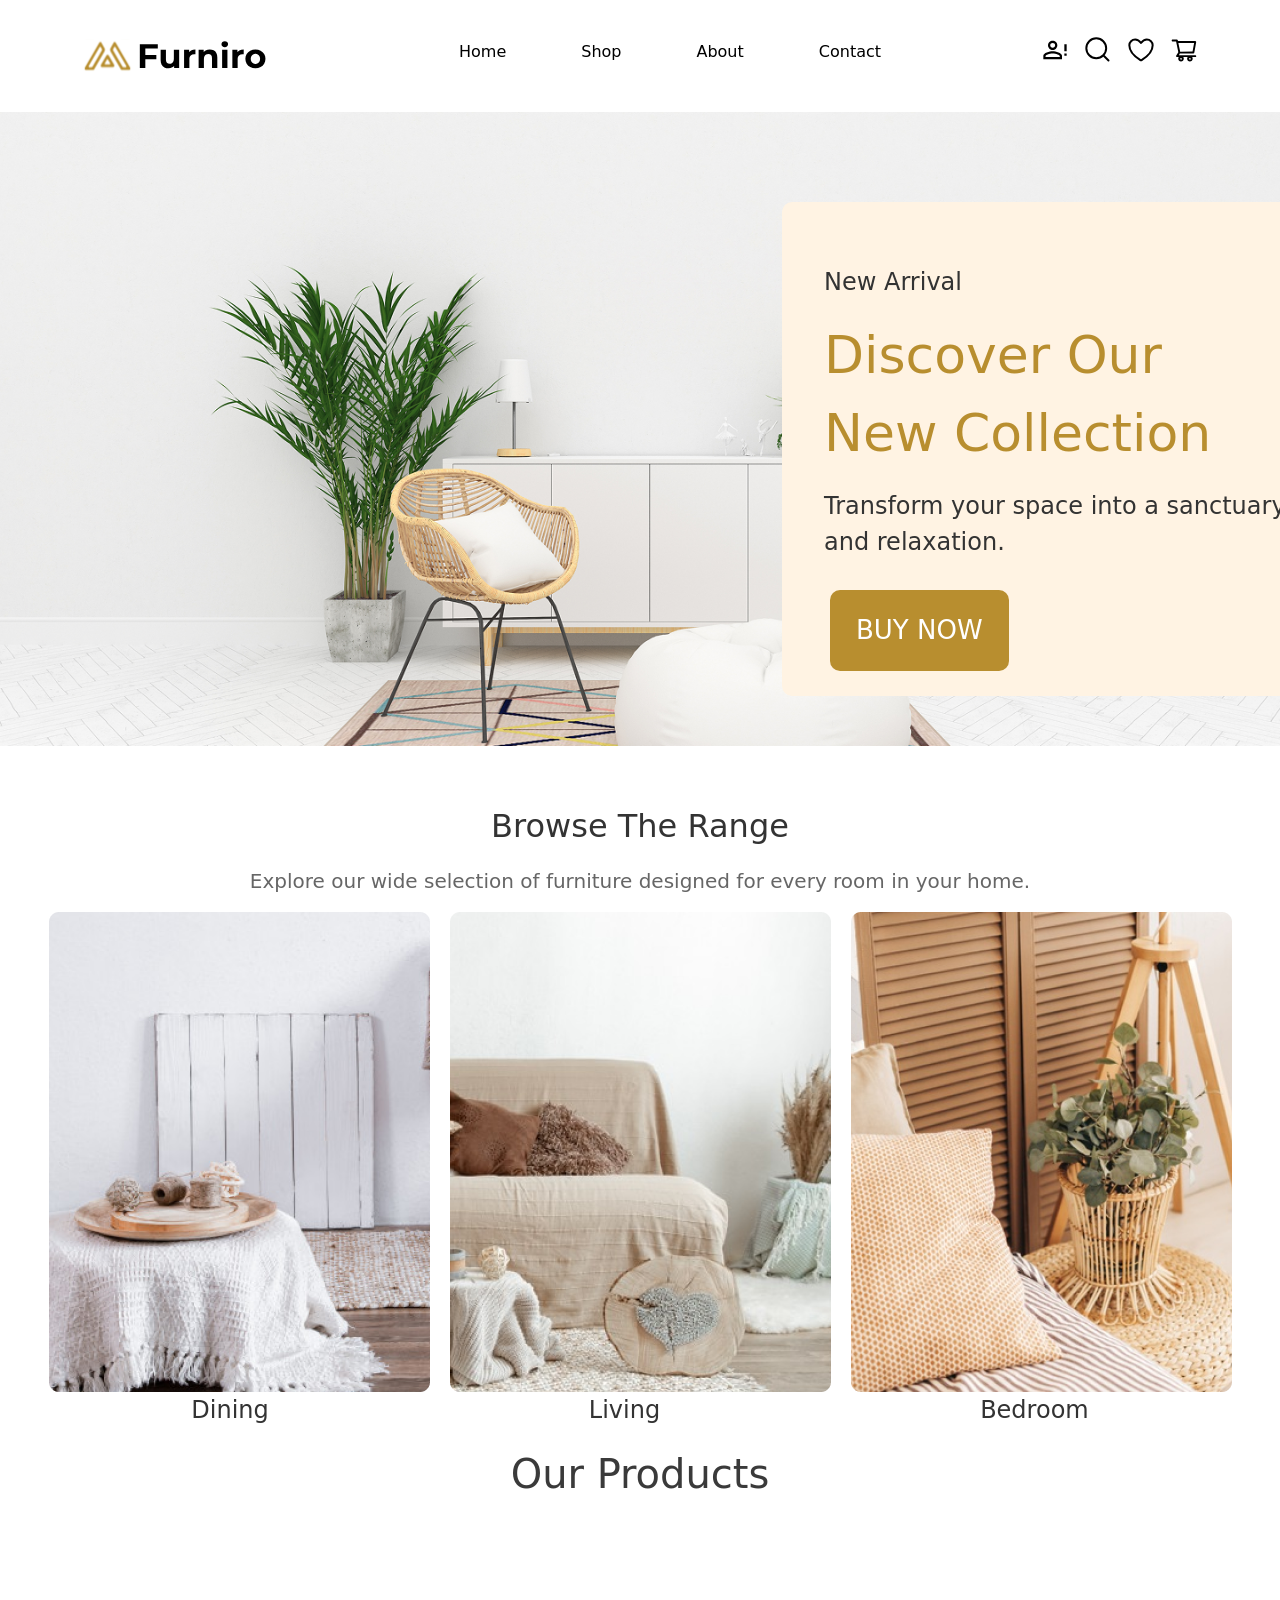
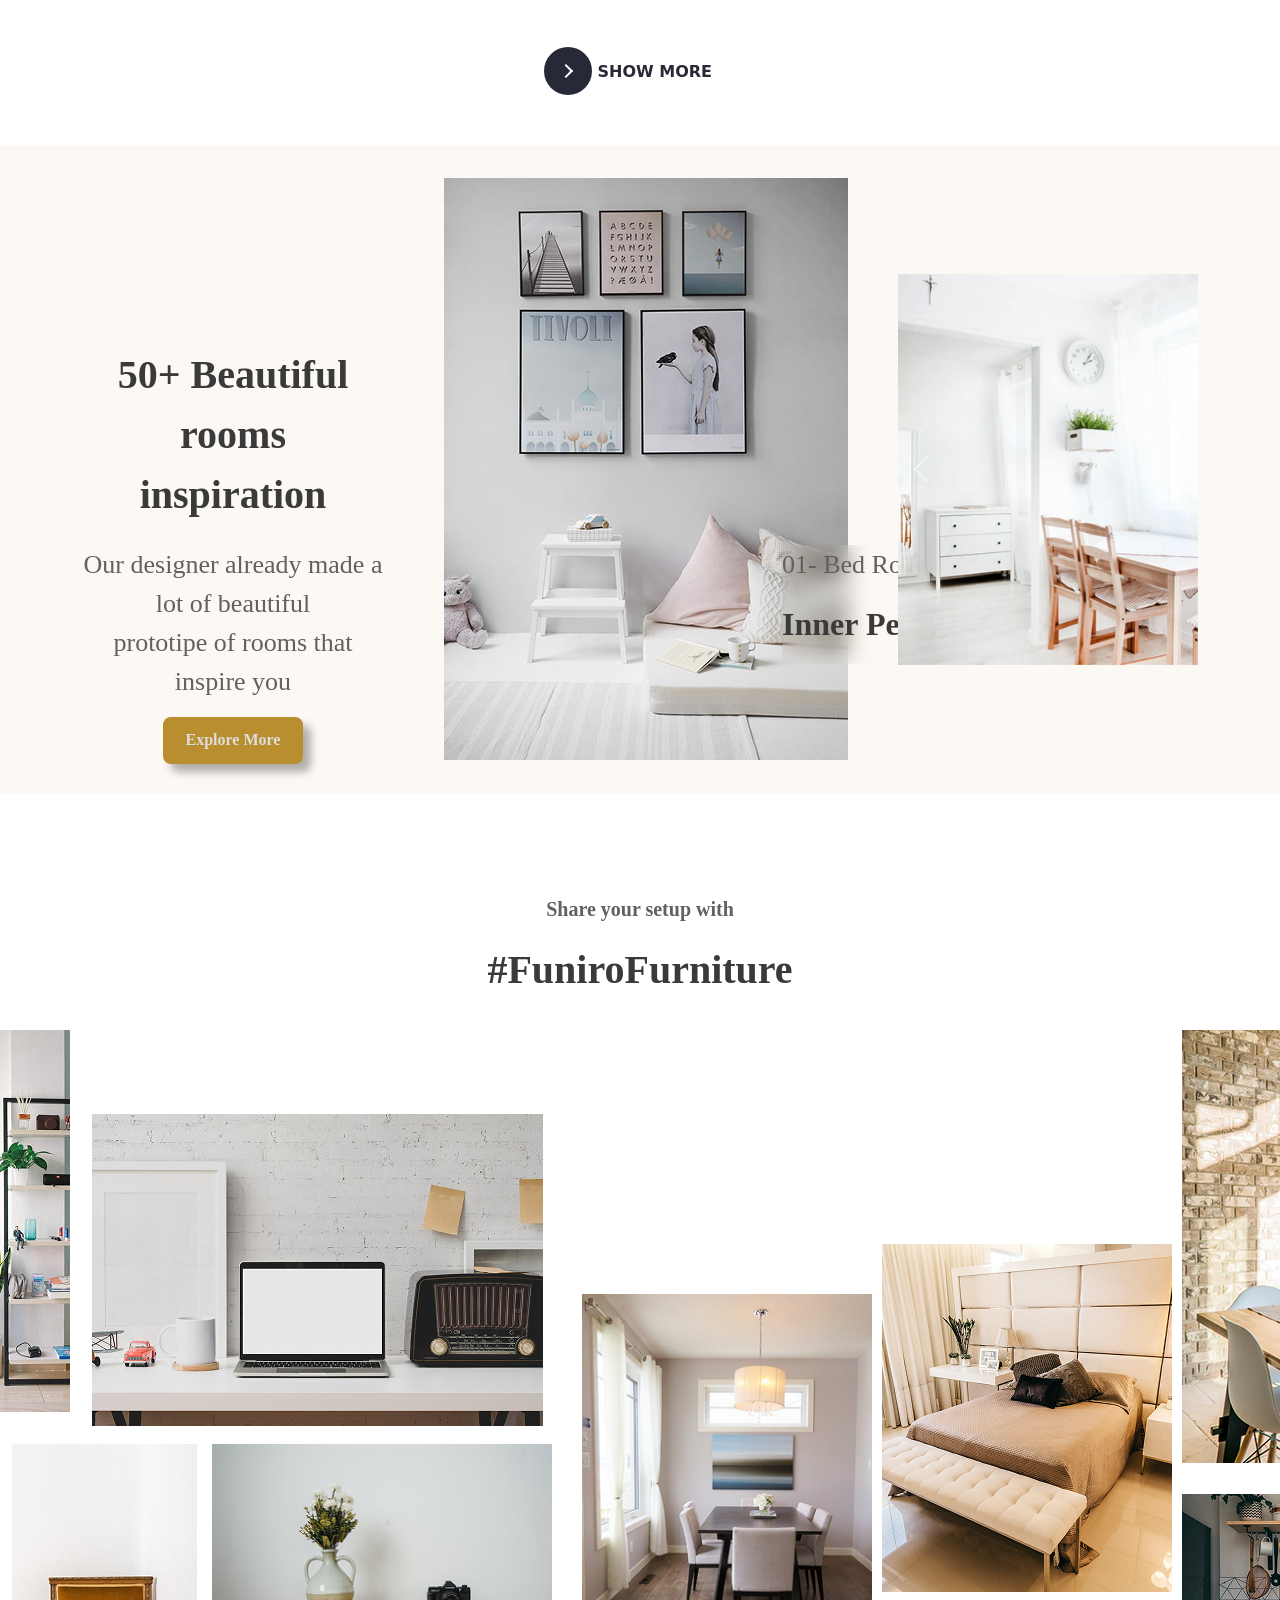
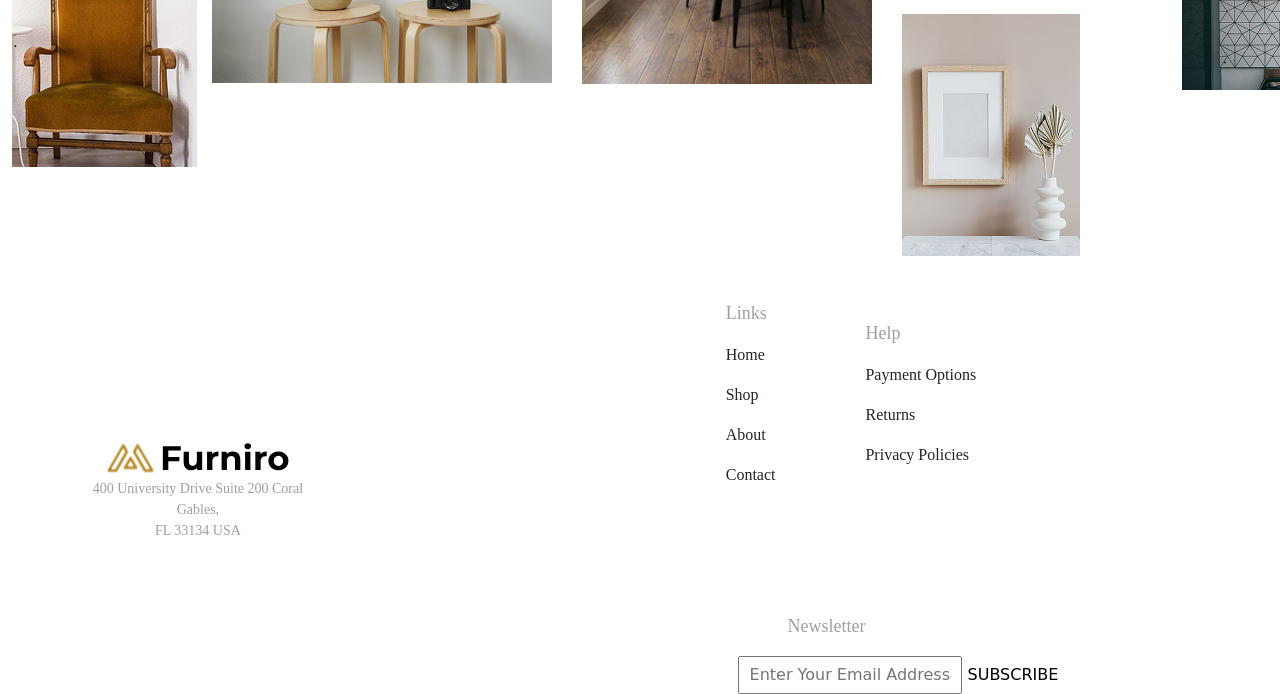
<file: index.html>
<!doctype html>
<html lang="en">
  <head>
    <meta charset="UTF-8" />
    <meta name="viewport" content="width=device-width, initial-scale=1.0" />
    <title>Home</title>
    <link rel="stylesheet" href="./styles/style.css" />
    <link href="https://unpkg.com/aos@2.3.1/dist/aos.css" rel="stylesheet" />
    <link
      href="https://cdn.jsdelivr.net/npm/bootstrap@5.3.8/dist/css/bootstrap.min.css"
      rel="stylesheet"
      integrity="sha384-sRIl4kxILFvY47J16cr9ZwB07vP4J8+LH7qKQnuqkuIAvNWLzeN8tE5YBujZqJLB"
      crossorigin="anonymous"
    />
  </head>
  <body>
    <header class="header">
      <nav class="nav">
        <div class="container">
          <div class="nav__wrapper">
            <div class="nav__logo">
              <a href="/"
                ><img
                  class="nav__icons"
                  src="./assets/icons/Frame 168.svg"
                  alt="svg"
              /></a>
              <button class="nav__menu" id="menuBtn">
                <img
                  class="nav__burger"
                  src="./assets/icons/Burger.svg"
                  alt="svg"
                />
              </button>
              <button class="nav__menu" id="menuBtnClose">
                <img width="25px" height="25px"
                  class="nav__close"
                  src="./assets/icons/close (1).png"
                  alt="svg"
                />
              </button>
            </div>
            <ul class="nav__lists" id="menuli">
              <li class="nav__list">
                <a href="./index.html"><span>Home</span></a>
              </li>
              <li class="nav__list">
                <a href="./shop.html"><span>Shop</span></a>
              </li>
              <li class="nav__list">
                <a href="./about.html"><span>About</span></a>
              </li>
              <li class="nav__list">
                <a href="./contact.html"><span>Contact</span></a>
              </li>
            </ul>
            <div class="nav__imgs">
              <img
                src="./assets/icons/mdi_account-alert-outline.svg"
                alt="svg"
                class="nav__img"
              />
              <a href="./about.html"><img src="./assets/icons/akar-icons_search.svg" alt="svg" /></a>
              <img src="./assets/icons/akar-icons_heart.svg" alt="svg" />
              <a href="./shop.html"><img
                src="./assets/icons/ant-design_shopping-cart-outlined.svg"
                alt="svg"
              /></a>
            </div>
          </div>
        </div>
      </nav>
    </header>
    <main>
      <div class="hero__img">
        <section class="hero">
          <div class="container">
            <div class="hero__wrapper">
              <div class="hero__card">
                <p class="hero__title">New Arrival</p>
                <p class="hero__neck">
                  Discover Our <br />
                  New Collection
                </p>
                <p class="hero__info">
                  Transform your space into a sanctuary of style and relaxation.
                </p>
                <a href="./shop.html"><button>
                  <span>BUY Now</span>
                </button></a>
              </div>
            </div>
          </div>
        </section>
      </div>
      <section class="headline">
        <div class="container">
          <div class="headline__wrapper">
            <p class="headline__title">Browse The Range</p>
            <p class="headline__neck">
              Explore our wide selection of furniture designed for every room in
              your home.
            </p>
            <div class="headline__imgs">
              <div>
                <img src="./assets/imgs/Mask Group (2).png" alt="png" />
              </div>
              <div>
                <img src="./assets/imgs/Image-living room.png" alt="png" />
              </div>
              <div>
                <img src="./assets/imgs/Mask Group (3).png" alt="png" />
              </div>
            </div>
            <div class="headline__imgs-info">
              <p>Dining</p>
              <p>Living</p>
              <p>Bedroom</p>
            </div>
          </div>
        </div>
      </section>
      <section class="products">
        <div class="container">
          <div class="products__wrapper">
            <p class="products__title">Our Products</p>
            <div class="products__cards">
              <a href="./about.html"><div data-aos="flip-right">
                <div class="products__card">
                  <img src="./assets/imgs/image 1.png" alt="png" />
                  <div class="products__details">
                    <p class="card__title">Syltherine</p>
                    <p class="card__neck">Stylish cafe chair</p>
                    <div class="card__price">
                      <p class="card__new-price">Rp 2.500.000</p>
                      <del class="card__old-price">Rp 3.500.000</del>
                    </div>
                  </div>
                </div>
              </div></a>
              <a href="./about.html"><div data-aos="flip-right">
                <div class="products__card">
                  <img src="./assets/imgs/Images (1).png" alt="png" />
                  <div class="products__details">
                    <p class="card__title">Lolito</p>
                    <p class="card__neck">Luxury big sofa</p>
                    <div class="card__price">
                      <p class="card__new-price">Rp 7.000.000</p>
                      <del class="card__old-price">Rp 14.000.000</del>
                    </div>
                  </div>
                </div>
              </div></a>
                  <a href="./about.html"><div data-aos="flip-right">
                    <div class="products__card-2">
                      <img src="./assets/imgs/image 7.png" alt="png" />
                      <p class="card__title">Pingky</p>
                      <p class="card__neck">Cute bed set</p>
                      <div class="card__price">
                        <p class="card__new-price">Rp 7.000.000</p>
                        <del class="card__old-price">Rp 14.000.000</del>
                      </div>
                    </div>
                  </div></a>
              <a href="./about.html"><div data-aos="flip-right">
                <div class="products__card-2">
                  <img src="./assets/imgs/image 4.png" alt="png" />
                  <p class="card__title">Respira</p>
                  <p class="card__neck">Outdoor bar table and stool</p>
                  <div class="card__price">
                    <p class="card__new-price">Rp 500.000</p>
                    <del class="card__old-price">Rp 1.000.000</del>
                  </div>
                </div>
              </div></a>
              <a href="./about.html"><div data-aos="flip-right">
                <div class="products__card-2">
                  <img src="./assets/imgs/Images (2).png" alt="png" />
                  <p class="card__title">Potty</p>
                  <p class="card__neck">Minimalist flower pot</p>
                  <div class="card__price">
                    <p class="card__new-price">Rp 500.000</p>
                    <del class="card__old-price">Rp 1.000.000</del>
                  </div>
                </div>
              </div></a>
              <a href="./about.html">
                <div data-aos="flip-right">
                <div class="products__card-2">
                  <img src="./assets/imgs/image 6.png" alt="png" />
                  <p class="card__title">Muggo</p>
                  <p class="card__neck">Small mug</p>
                  <div class="card__price">
                    <p class="card__new-price">Rp 150.000</p>
                    <del class="card__old-price">Rp 300.000</del>
                  </div>
                </div>
              </div>
              </a>
            </div>
            <a href="./shop.html">
              <button class="learn-more">
              <span class="circle" aria-hidden="true">
                <span class="icon arrow"></span>
              </span>
              <span class="button-text">SHOW More</span>
            </button>
            </a>
          </div>
        </div>
      </section>
      <section class="rooms">
        <div class="container">
          <div class="rooms__wrapper">
            <div>
              <p class="rooms__title">
                50+ Beautiful rooms <br />
                inspiration
              </p>
              <p class="rooms__neck">
                Our designer already made a lot of beautiful
                <br />
                prototipe of rooms that inspire you
              </p>
              <a href="./about.html">
                <button class="rooms__btn">
                <b>Explore More</b>
              </button></a>
            </div>
            <img
              src="./assets/imgs/Rectangle 24.png"
              alt="png"
              class="rooms__img"
            />
            <div class="rooms__img-info">
              <p class="rooms__img-info__title">01- Bed Room</p>
              <p class="rooms__img-info__neck">Inner Peace</p>
            </div>
            <div id="carouselExampleFade" class="carousel slide carousel-fade">
              <div class="carousel-inner">
                <div class="carousel-item active">
                  <img
                    src="./assets/imgs/Rectangle 25.png"
                    class="d-block w-200"
                    alt="png"
                  />
                </div>
                <div class="carousel-item">
                  <img
                    src="./assets/imgs/Gemini_Generated_Image_gngfktgngfktgngf (1).png"
                    class="d-block w-200"
                    alt="png"
                  />
                </div>
                <div class="carousel-item">
                  <img
                    src="./assets/imgs/Gemini_Generated_Image_2i6x1q2i6x1q2i6x (1).png"
                    class="d-block w-200"
                    alt="..."
                  />
                </div>
              </div>
              <button
                class="carousel-control-prev"
                type="button"
                data-bs-target="#carouselExampleFade"
                data-bs-slide="prev"
              >
                <span
                  class="carousel-control-prev-icon"
                  aria-hidden="true"
                ></span>
                <span class="visually-hidden">Previous</span>
              </button>
              <button
                class="carousel-control-next"
                type="button"
                data-bs-target="#carouselExampleFade"
                data-bs-slide="next"
              >
                <span
                  class="carousel-control-next-icon"
                  aria-hidden="true"
                ></span>
                <span class="visually-hidden">Next</span>
              </button>
            </div>
          </div>
        </div>
      </section>
      <section class="share">
        <div class="container">
          <div class="share__wrapper">
            <div class="share__info">
              <p class="share__title">Share your setup with</p>
              <p class="share__neck">#FuniroFurniture</p>
            </div>
            <div class="share__imgs">
              <img
                class="share__img-1"
                src="./assets/imgs/Rectangle 36.png"
                alt="png"
              />
              <img
                src="./assets/imgs/Rectangle 38.png"
                alt="png"
                class="share__img-2"
              />
              <img
                src="./assets/imgs/Rectangle 40.png"
                alt="png"
                class="share__img-3"
              />
              <img
                class="share__img-4"
                src="./assets/imgs/Rectangle 39.png"
                alt="png"
              />
              <img
                src="./assets/imgs/Rectangle 44.png"
                alt="png"
                class="share__img-5"
              />
              <img
                src="./assets/imgs/Rectangle 41.png"
                alt="png"
                class="share__img-6"
              />
              <img
                src="./assets/imgs/Rectangle 37.png"
                alt="png"
                class="share__img-7"
              />
              <img
                src="./assets/imgs/Rectangle 43.png"
                alt="png"
                class="share__img-8"
              />
              <img
                src="./assets/imgs/Rectangle 45.png"
                alt="png"
                class="share__img-9"
              />
            </div>
          </div>
        </div>
      </section>
    </main>
    <footer class="footer">
      <div class="container">
        <div class="footer__wrapper">
          <div class="footer__logo">
            <img src="./assets/icons/Frame 168.svg" alt="svg" />
            <p>
              400 University Drive Suite 200 Coral Gables, <br />
              FL 33134 USA
            </p>
          </div>
          <div class="footer__info">
            <div class="footer__home">
              <p class="footer__home-title">Links</p>
              <p>Home</p>
              <p>Shop</p>
              <p>About</p>
              <p>Contact</p>
            </div>
            <div class="footer__help">
              <p class="footer__help-title">Help</p>
              <p>Payment Options</p>
              <p>Returns</p>
              <p>Privacy Policies</p>
            </div>
            <div class="footer__news">
              <p class="footer__news-title">Newsletter</p>
              <div class="footer__inp">
                <input
                  class="footer__input"
                  type="text"
                  placeholder="Enter Your Email Address"
                />
                <button class="footer__btn">SUBSCRIBE</button>
              </div>
            </div>
          </div>
        </div>
      </div>
    </footer>
    <script src="./script.js"></script>
    <script src="https://unpkg.com/aos@2.3.1/dist/aos.js"></script>
    <script
      src="https://cdn.jsdelivr.net/npm/bootstrap@5.3.8/dist/js/bootstrap.bundle.min.js"
      integrity="sha384-FKyoEForCGlyvwx9Hj09JcYn3nv7wiPVlz7YYwJrWVcXK/BmnVDxM+D2scQbITxI"
      crossorigin="anonymous"
    ></script>
    <script>
      AOS.init();
    </script>
  </body>
</html>
</file>
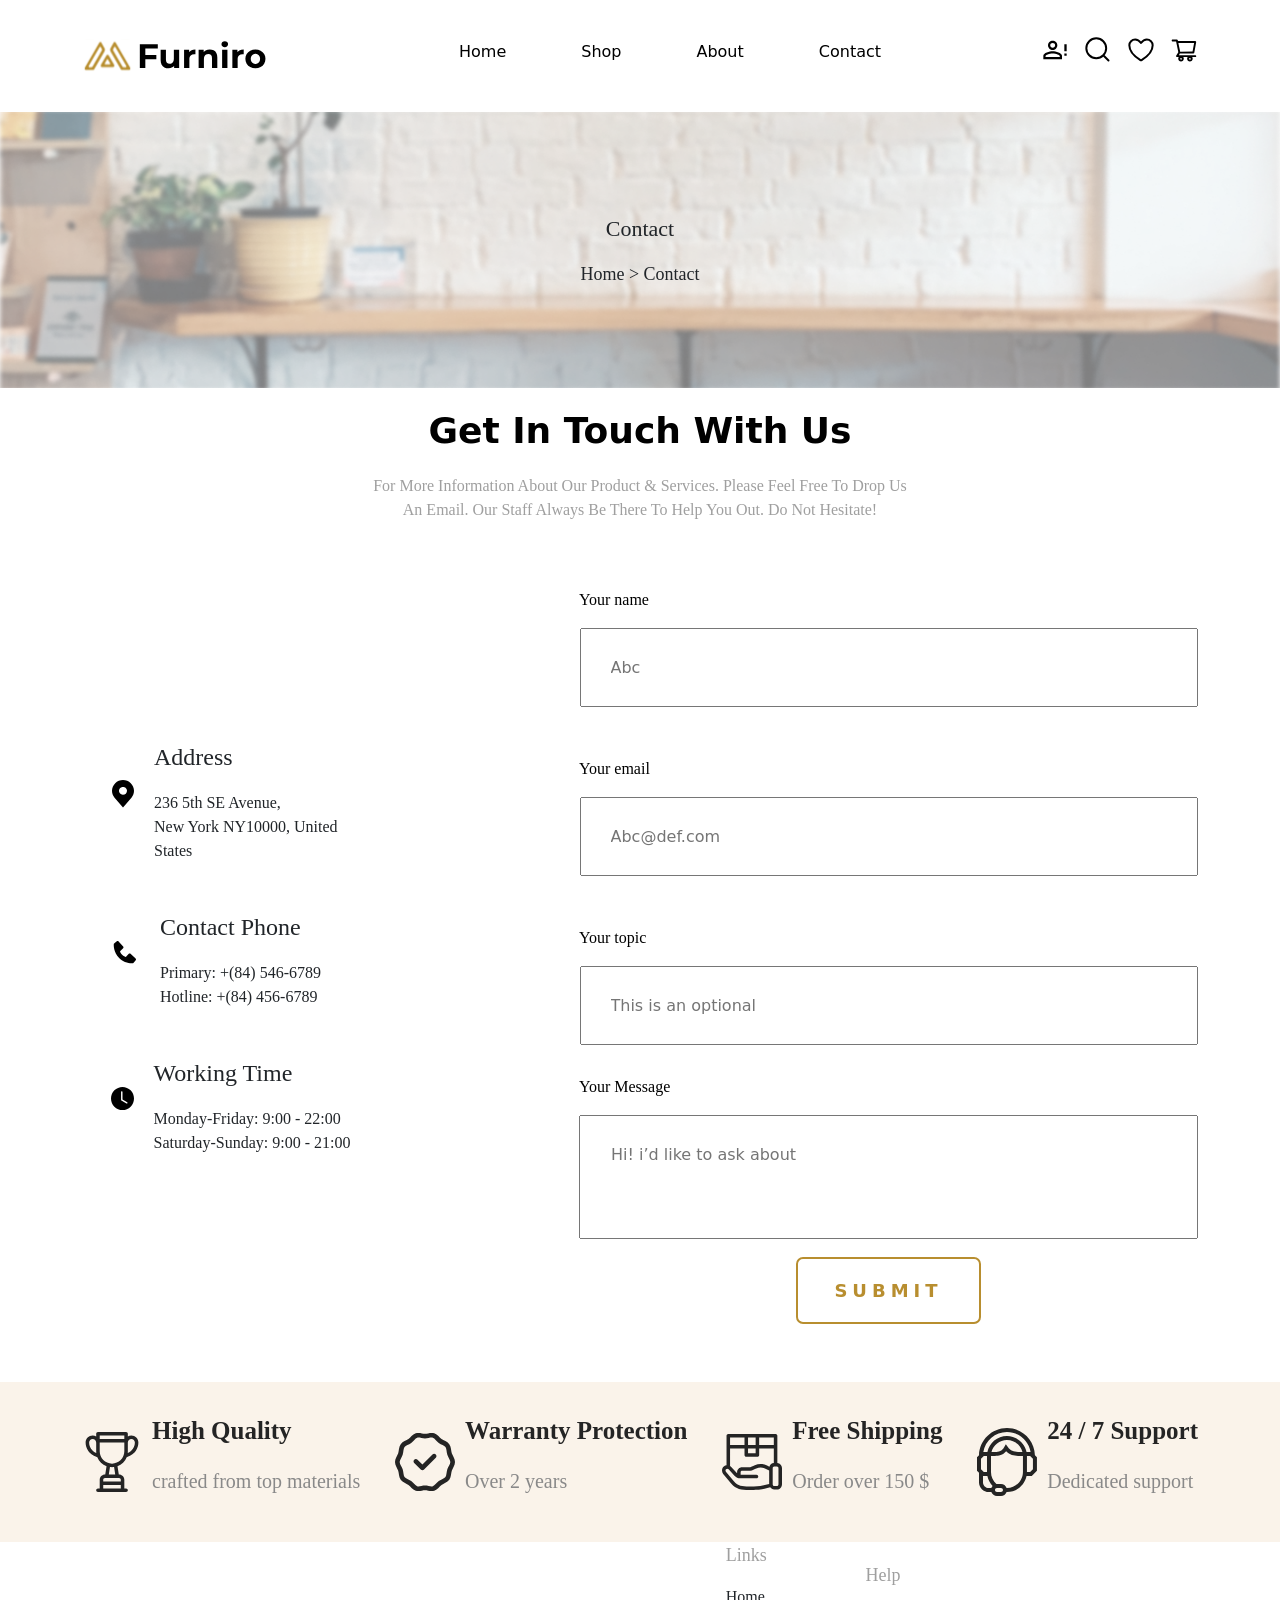
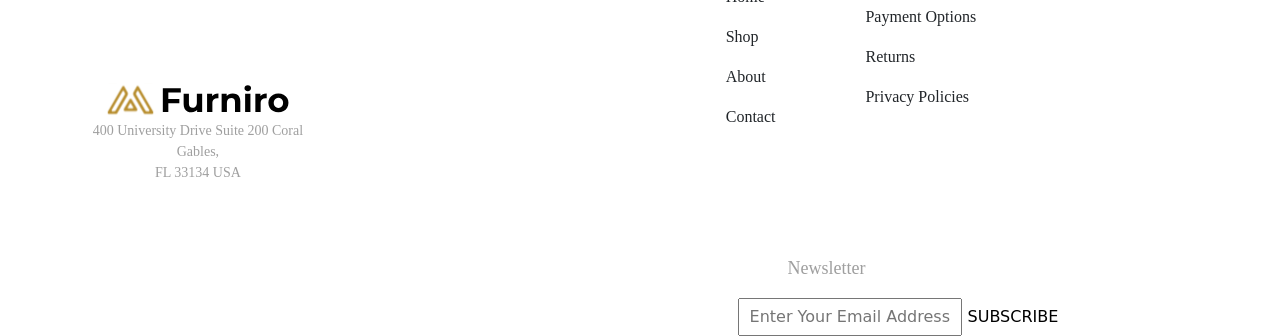
<file: contact.html>
<!doctype html>
<html lang="en">
  <head>
    <meta charset="UTF-8" />
    <meta name="viewport" content="width=device-width, initial-scale=1.0" />
    <title>Contact</title>
    <link rel="stylesheet" href="./styles/style.css" />
    <link
      href="https://cdn.jsdelivr.net/npm/bootstrap@5.3.8/dist/css/bootstrap.min.css"
      rel="stylesheet"
      integrity="sha384-sRIl4kxILFvY47J16cr9ZwB07vP4J8+LH7qKQnuqkuIAvNWLzeN8tE5YBujZqJLB"
      crossorigin="anonymous"
    />
  </head>
  <body>
    <header class="header">
      <nav class="nav">
        <div class="container">
          <div class="nav__wrapper">
            <div class="nav__logo">
              <a href="/"
                ><img
                  class="nav__icons"
                  src="./assets/icons/Frame 168.svg"
                  alt="svg"
              /></a>
              <button class="nav__menu" id="menuBtn">
                <img
                  class="nav__burger"
                  src="./assets/icons/Burger.svg"
                  alt="svg"
                />
              </button>
              <button class="nav__menu" id="menuBtnClose">
                <img
                  width="25px"
                  height="25px"
                  class="nav__close"
                  src="./assets/icons/close (1).png"
                  alt="svg"
                />
              </button>
            </div>
            <ul class="nav__lists" id="menuli">
              <li class="nav__list">
                <a href="./index.html"><span>Home</span></a>
              </li>
              <li class="nav__list">
                <a href="./shop.html"><span>Shop</span></a>
              </li>
              <li class="nav__list">
                <a href="./about.html"><span>About</span></a>
              </li>
              <li class="nav__list">
                <a href="./contact.html"><span>Contact</span></a>
              </li>
            </ul>
            <div class="nav__imgs">
              <img
                src="./assets/icons/mdi_account-alert-outline.svg"
                alt="svg"
                class="nav__img"
              />
              <a href="./about.html"><img src="./assets/icons/akar-icons_search.svg" alt="svg" /></a>
              <img src="./assets/icons/akar-icons_heart.svg" alt="svg" />
              <a href="./shop.html"><img
                src="./assets/icons/ant-design_shopping-cart-outlined.svg"
                alt="svg"
              /></a>
            </div>
          </div>
        </div>
      </nav>
    </header>
    <main>
      <section class="shop">
        <div class="container">
          <div class="shop__wrapper">
            <p class="shop__title">Contact</p>
            <p class="shop__neck">Home > Contact</p>
          </div>
        </div>
      </section>
      <section class="feedback">
        <div class="container">
          <div class="feedback__wrapper">
            <p class="feedback__title">Get In Touch With Us</p>
            <p class="feedback__neck">
              For More Information About Our Product & Services. Please Feel
              Free To Drop Us <br />
              An Email. Our Staff Always Be There To Help You Out. Do Not
              Hesitate!
            </p>
            <div class="feedback__info">
              <div class="feedback__cards">
                <div class="feedback__adress">
                  <img src="./assets/icons/Vector (2).svg" alt="svg" />
                  <div class="feedback__adress-info">
                    <p class="feedback__adress-info__title">Address</p>
                    <p class="feedback__adress-info__neck">
                      236 5th SE Avenue, <br />New York NY10000, United States
                    </p>
                  </div>
                </div>
                <div class="feedback__phone">
                  <img class="feedback__phone-img" src="./assets/icons/bxs_phone.svg" alt="svg" />
                  <div class="feedback__phone-info">
                    <p class="feedback__phone-info__title">Contact Phone</p>
                    <p class="feedback__phone-info__neck">
                      Primary: +(84) 546-6789 <br>
Hotline: +(84) 456-6789
                    </p>
                  </div>
                </div>
                <div class="feedback__time">
                  <img src="./assets/icons/bi_clock-fill.svg" alt="svg" />
                  <div class="feedback__time-info">
                    <p class="feedback__time-info__title">Working Time</p>
                    <p class="feedback__time-info__neck">
                      Monday-Friday: 9:00 - 22:00 <br />
                      Saturday-Sunday: 9:00 - 21:00
                    </p>
                  </div>
                </div>
              </div>
              <div class="feedback__inps">
                <div class="feedback__inps-1">
                  <p class="feedback__inps-1__title">Your name</p>
                  <input type="text" placeholder="Abc" />
                </div>
                <div class="feedback__inps-1">
                  <p class="feedback__inps-1__title">Your email</p>
                  <input type="email" placeholder="Abc@def.com" />
                </div>
                <div class="feedback__inps-1">
                  <p class="feedback__inps-1__title">Your topic</p>
                  <input type="text" placeholder="This is an optional" />
                </div>
                <div class="feedback__inps-2">
                  <p class="feedback__inps-1__title">Your Message</p>
                  <input type="text" placeholder="Hi! i’d like to ask about" />
                </div>
                <button class="feedback__inps-btn">Submit</button>
              </div>
            </div>
          </div>
        </div>
      </section>
      <section class="benefits">
        <div class="container">
          <div class="benefits__wrapper">
            <div class="benefits__cards">
              <div class="benefits__card">
                <img src="./assets/icons/trophy 1.svg" alt="svg" />
                <div class="benefits__card-info">
                  <p class="benefits__card-title">High Quality</p>
                  <p class="benefits__card-neck">crafted from top materials</p>
                </div>
              </div>
              <div class="benefits__card">
                <img src="./assets/icons/guarantee.svg" alt="svg" />
                <div class="benefits__card-info">
                  <p class="benefits__card-title">Warranty Protection</p>
                  <p class="benefits__card-neck">Over 2 years</p>
                </div>
              </div>
              <div class="benefits__card-2">
                <img src="./assets/icons/shipping.svg" alt="svg" />
                <div class="benefits__card-info">
                  <p class="benefits__card-title">Free Shipping</p>
                  <p class="benefits__card-neck">Order over 150 $</p>
                </div>
              </div>
              <div class="benefits__card-2">
                <img src="./assets/icons/Vector.svg" alt="svg" />
                <div class="benefits__card-info">
                  <p class="benefits__card-title">24 / 7 Support</p>
                  <p class="benefits__card-neck">Dedicated support</p>
                </div>
              </div>
            </div>
          </div>
        </div>
      </section>
    </main>
    <footer class="footer">
      <div class="container">
        <div class="footer__wrapper-2">
          <div class="footer__logo">
            <img src="./assets/icons/Frame 168.svg" alt="svg" />
            <p>
              400 University Drive Suite 200 Coral Gables, <br />
              FL 33134 USA
            </p>
          </div>
          <div class="footer__info">
            <div class="footer__home">
              <p class="footer__home-title">Links</p>
              <p>Home</p>
              <p>Shop</p>
              <p>About</p>
              <p>Contact</p>
            </div>
            <div class="footer__help">
              <p class="footer__help-title">Help</p>
              <p>Payment Options</p>
              <p>Returns</p>
              <p>Privacy Policies</p>
            </div>
            <div class="footer__news">
              <p class="footer__news-title">Newsletter</p>
              <div class="footer__inp">
                <input
                  class="footer__input"
                  type="text"
                  placeholder="Enter Your Email Address"
                />
                <button class="footer__btn">SUBSCRIBE</button>
              </div>
            </div>
          </div>
        </div>
      </div>
    </footer>
    <script src="./script.js"></script>
    <script src="https://unpkg.com/aos@2.3.1/dist/aos.js"></script>
    <script
      src="https://cdn.jsdelivr.net/npm/bootstrap@5.3.8/dist/js/bootstrap.bundle.min.js"
      integrity="sha384-FKyoEForCGlyvwx9Hj09JcYn3nv7wiPVlz7YYwJrWVcXK/BmnVDxM+D2scQbITxI"
      crossorigin="anonymous"
    ></script>
    <script>
      AOS.init();
    </script>
  </body>
</html>
</file>
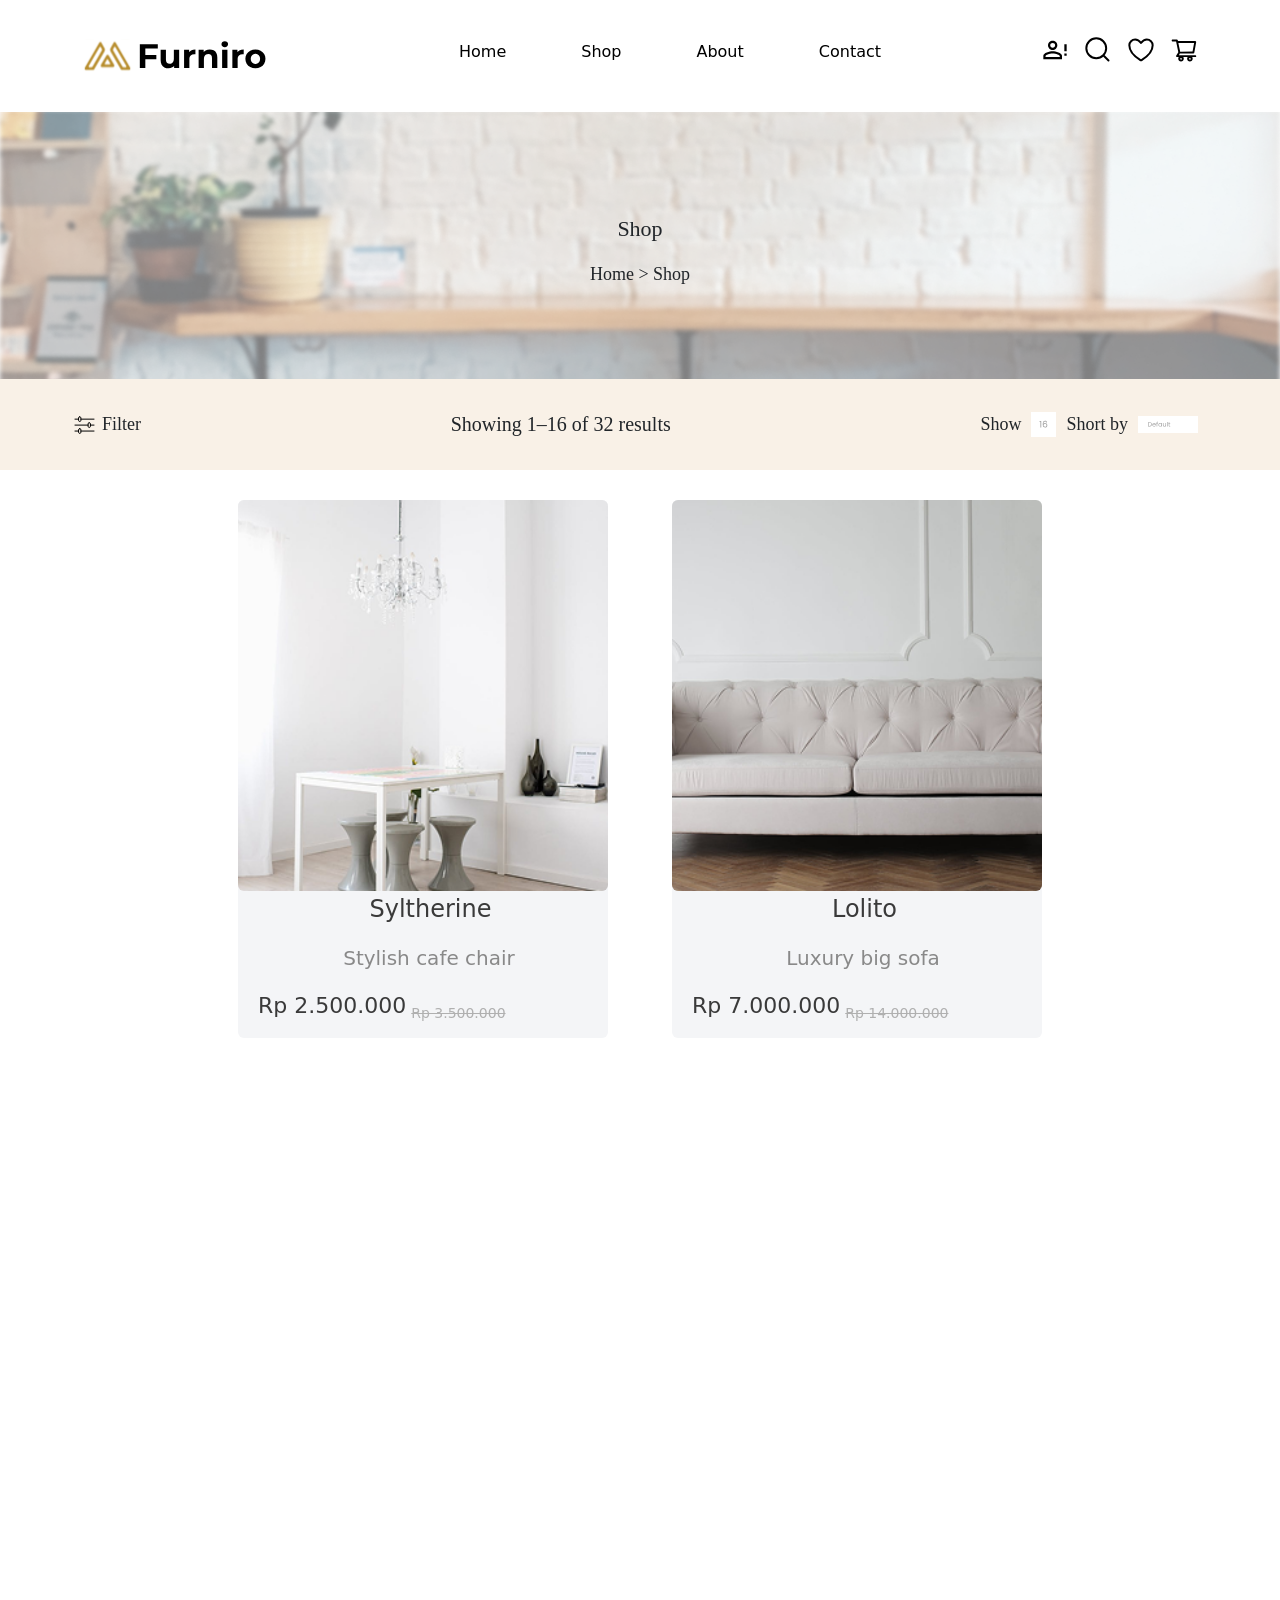
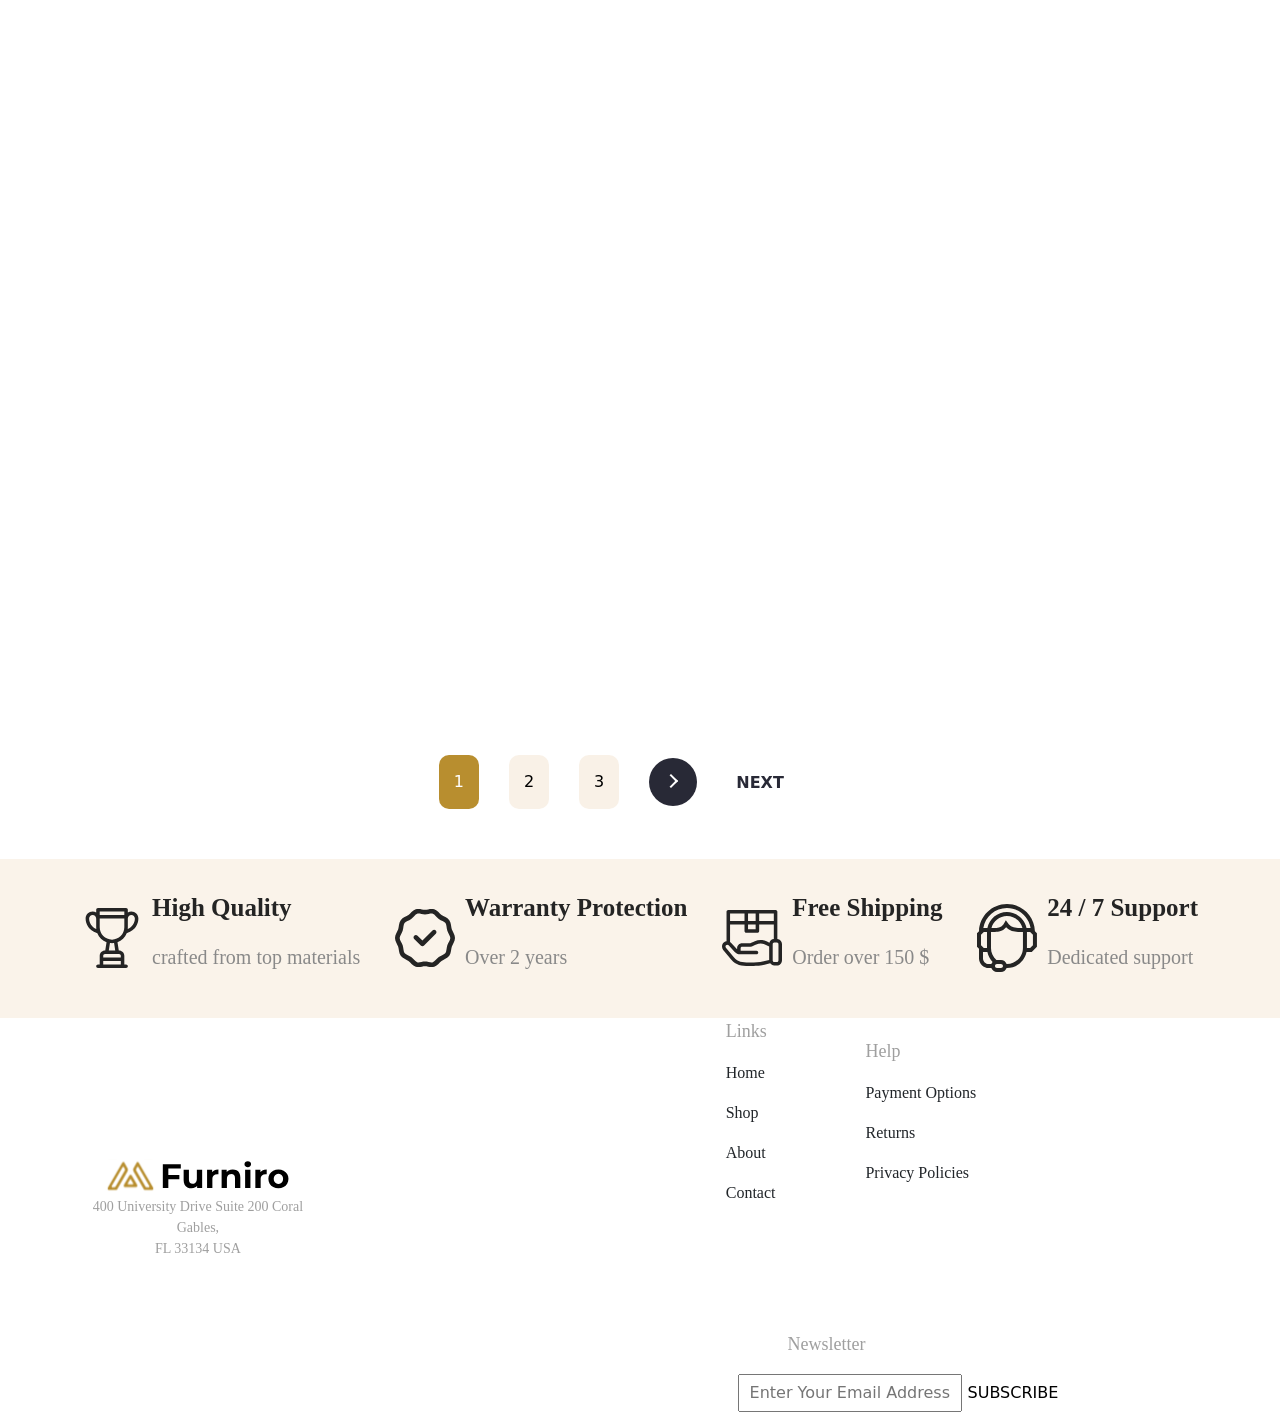
<file: shop.html>
<!doctype html>
<html lang="en">
  <head>
    <meta charset="UTF-8" />
    <meta name="viewport" content="width=device-width, initial-scale=1.0" />
    <title>Shop</title>
    <link rel="stylesheet" href="./styles/style.css" />
    <link href="https://unpkg.com/aos@2.3.1/dist/aos.css" rel="stylesheet" />
    <link
      href="https://cdn.jsdelivr.net/npm/bootstrap@5.3.8/dist/css/bootstrap.min.css"
      rel="stylesheet"
      integrity="sha384-sRIl4kxILFvY47J16cr9ZwB07vP4J8+LH7qKQnuqkuIAvNWLzeN8tE5YBujZqJLB"
      crossorigin="anonymous"
    />
  </head>
  <body>
    <header class="header">
      <nav class="nav">
        <div class="container">
          <div class="nav__wrapper">
            <div class="nav__logo">
              <a href="/"
                ><img
                  class="nav__icons"
                  src="./assets/icons/Frame 168.svg"
                  alt="svg"
              /></a>
              <button class="nav__menu" id="menuBtn">
                <img
                  class="nav__burger"
                  src="./assets/icons/Burger.svg"
                  alt="svg"
                />
              </button>
              <button class="nav__menu" id="menuBtnClose">
                <img width="25px" height="25px"
                  class="nav__close"
                  src="./assets/icons/close (1).png"
                  alt="svg"
                />
              </button>
            </div>
            <ul class="nav__lists" id="menuli">
              <li class="nav__list">
                <a href="./index.html"><span>Home</span></a>
              </li>
              <li class="nav__list">
                <a href="./shop.html"><span>Shop</span></a>
              </li>
              <li class="nav__list">
                <a href="./about.html"><span>About</span></a>
              </li>
              <li class="nav__list">
                <a href="./contact.html"><span>Contact</span></a>
              </li>
            </ul>
            <div class="nav__imgs">
              <img
                src="./assets/icons/mdi_account-alert-outline.svg"
                alt="svg"
                class="nav__img"
              />
              <a href="./about.html"><img src="./assets/icons/akar-icons_search.svg" alt="svg" /></a>
              <img src="./assets/icons/akar-icons_heart.svg" alt="svg" />
              <a href="./shop.html"><img
                src="./assets/icons/ant-design_shopping-cart-outlined.svg"
                alt="svg"
              /></a>
            </div>
          </div>
        </div>
      </nav>
    </header>
    <main>
      <section class="shop">
        <div class="container">
          <div class="shop__wrapper">
            <p class="shop__title">Shop</p>
            <p class="shop__neck">Home > Shop</p>
          </div>
        </div>
      </section>
      <section class="filter">
        <div class="container">
          <div class="filter__wrapper">
            <div class="filter__title">
              <img
                width="25"
                src="./assets/icons/system-uicons_filtering.svg"
                alt="svg"
              />
              <p>Filter</p>
            </div>
            <p class="filter__neck">Showing 1–16 of 32 results</p>
            <div class="filter__info">
              <div class="filter__show">
                <p>Show</p>
                <img src="./assets/icons/Group 58.svg" alt="svg" />
              </div>
              <div class="filter__short">
                <p>Short by</p>
                <img src="./assets/icons/Group 59.svg" alt="svg" />
              </div>
            </div>
          </div>
        </div>
      </section>
      <section class="products">
        <div class="container">
          <div class="products__wrapper">
            <div class="products__cards">
              <div data-aos="flip-right">
                <a href="./about.html">
                  <div class="products__card">
                  <img src="./assets/imgs/image 1.png" alt="png" />
                  <p class="card__title">Syltherine</p>
                  <p class="card__neck">Stylish cafe chair</p>
                  <div class="card__price">
                    <p class="card__new-price">Rp 2.500.000</p>
                    <del class="card__old-price">Rp 3.500.000</del>
                  </div>
                </div>
              </div>
                </a>
              <a href="./about.html">
                <div data-aos="flip-right">
                <div class="products__card">
                  <img src="./assets/imgs/Images (1).png" alt="png" />
                  <p class="card__title">Lolito</p>
                  <p class="card__neck">Luxury big sofa</p>
                  <div class="card__price">
                    <p class="card__new-price">Rp 7.000.000</p>
                    <del class="card__old-price">Rp 14.000.000</del>
                  </div>
                </div>
              </div>
              </a>
              <a href="./about.html">
                <div data-aos="flip-right">
                <div data-aos="flip-right">
                  <div data-aos="flip-right">
                    <div class="products__card-2">
                      <img src="./assets/imgs/image 7.png" alt="png" />
                      <p class="card__title">Pingky</p>
                      <p class="card__neck">Cute bed set</p>
                      <div class="card__price">
                        <p class="card__new-price">Rp 7.000.000</p>
                        <del class="card__old-price">Rp 14.000.000</del>
                      </div>
                    </div>
                  </div>
                </div>
              </div>
              </a>
              <a href="./about.html">
                <div data-aos="flip-right">
                <div class="products__card-2">
                  <img src="./assets/imgs/image 4.png" alt="png" />
                  <p class="card__title">Respira</p>
                  <p class="card__neck">Outdoor bar table and stool</p>
                  <div class="card__price">
                    <p class="card__new-price">Rp 500.000</p>
                    <del class="card__old-price">Rp 1.000.000</del>
                  </div>
                </div>
              </div>
              </a>
              <a href="./about.html">
                <div data-aos="flip-right">
                <div class="products__card-2">
                  <img src="./assets/imgs/Images (2).png" alt="png" />
                  <p class="card__title">Potty</p>
                  <p class="card__neck">Minimalist flower pot</p>
                  <div class="card__price">
                    <p class="card__new-price">Rp 500.000</p>
                    <del class="card__old-price">Rp 1.000.000</del>
                  </div>
                </div>
              </div>
            </a>
              <a href="./about.html">
                <div data-aos="flip-right">
                <div class="products__card-2">
                  <img src="./assets/imgs/image 6.png" alt="png" />
                  <p class="card__title">Muggo</p>
                  <p class="card__neck">Small mug</p>
                  <div class="card__price">
                    <p class="card__new-price">Rp 150.000</p>
                    <del class="card__old-price">Rp 300.000</del>
                  </div>
                </div>
              </div>
              </a>
            </div>
            <div class="products__cards">
              <div data-aos="flip-right">
                <a href="./about.html">
                  <div class="products__card">
                  <img src="./assets/imgs/image 1.png" alt="png" />
                  <p class="card__title">Syltherine</p>
                  <p class="card__neck">Stylish cafe chair</p>
                  <div class="card__price">
                    <p class="card__new-price">Rp 2.500.000</p>
                    <del class="card__old-price">Rp 3.500.000</del>
                  </div>
                </div>
              </div>
                </a>
              <a href="./about.html">
                <div data-aos="flip-right">
                <div class="products__card">
                  <img src="./assets/imgs/Images (1).png" alt="png" />
                  <p class="card__title">Lolito</p>
                  <p class="card__neck">Luxury big sofa</p>
                  <div class="card__price">
                    <p class="card__new-price">Rp 7.000.000</p>
                    <del class="card__old-price">Rp 14.000.000</del>
                  </div>
                </div>
              </div>
              </a>
              <a href="./about.html">
                <div data-aos="flip-right">
                <div data-aos="flip-right">
                  <div data-aos="flip-right">
                    <div class="products__card-2">
                      <img src="./assets/imgs/image 7.png" alt="png" />
                      <p class="card__title">Pingky</p>
                      <p class="card__neck">Cute bed set</p>
                      <div class="card__price">
                        <p class="card__new-price">Rp 7.000.000</p>
                        <del class="card__old-price">Rp 14.000.000</del>
                      </div>
                    </div>
                  </div>
                </div>
              </div>
              </a>
              <a href="./about.html">
                <div data-aos="flip-right">
                <div class="products__card-2">
                  <img src="./assets/imgs/image 4.png" alt="png" />
                  <p class="card__title">Respira</p>
                  <p class="card__neck">Outdoor bar table and stool</p>
                  <div class="card__price">
                    <p class="card__new-price">Rp 500.000</p>
                    <del class="card__old-price">Rp 1.000.000</del>
                  </div>
                </div>
              </div>
              </a>
              <a href="./about.html">
                <div data-aos="flip-right">
                <div class="products__card-2">
                  <img src="./assets/imgs/Images (2).png" alt="png" />
                  <p class="card__title">Potty</p>
                  <p class="card__neck">Minimalist flower pot</p>
                  <div class="card__price">
                    <p class="card__new-price">Rp 500.000</p>
                    <del class="card__old-price">Rp 1.000.000</del>
                  </div>
                </div>
              </div>
            </a>
              <a href="./about.html">
                <div data-aos="flip-right">
                <div class="products__card-2">
                  <img src="./assets/imgs/image 6.png" alt="png" />
                  <p class="card__title">Muggo</p>
                  <p class="card__neck">Small mug</p>
                  <div class="card__price">
                    <p class="card__new-price">Rp 150.000</p>
                    <del class="card__old-price">Rp 300.000</del>
                  </div>
                </div>
              </div>
              </a>
            </div>
            <div class="products__shop-pagination">
              <div><button class="products__btn-active">1</button></div>
              <div><button class="products__btn-2">2</button></div>
              <div><button class="products__btn-2">3</button></div>
              <div><button class="learn-more">
                <span class="circle" aria-hidden="true">
                  <span class="icon arrow"></span>
                </span>
                <span class="button-text">Next</span>
              </button></div>
            </div>
          </div>
        </div>
      </section>
      <section class="benefits">
        <div class="container">
          <div class="benefits__wrapper">
            <div class="benefits__cards">
              <div class="benefits__card">
                <img src="./assets/icons/trophy 1.svg" alt="svg" />
                <div class="benefits__card-info">
                  <p class="benefits__card-title">High Quality</p>
                  <p class="benefits__card-neck">crafted from top materials</p>
                </div>
              </div>
              <div class="benefits__card">
                <img src="./assets/icons/guarantee.svg" alt="svg" />
                <div class="benefits__card-info">
                  <p class="benefits__card-title">Warranty Protection</p>
                  <p class="benefits__card-neck">Over 2 years</p>
                </div>
              </div>
              <div class="benefits__card-2">
                <img src="./assets/icons/shipping.svg" alt="svg" />
                <div class="benefits__card-info">
                  <p class="benefits__card-title">Free Shipping</p>
                  <p class="benefits__card-neck">Order over 150 $</p>
                </div>
              </div>
              <div class="benefits__card-2">
                <img src="./assets/icons/Vector.svg" alt="svg" />
                <div class="benefits__card-info">
                  <p class="benefits__card-title">24 / 7 Support</p>
                  <p class="benefits__card-neck">Dedicated support</p>
                </div>
              </div>
            </div>
          </div>
        </div>
      </section>
    </main>
    <footer class="footer">
      <div class="container">
        <div class="footer__wrapper-2">
          <div class="footer__logo">
            <img src="./assets/icons/Frame 168.svg" alt="svg" />
            <p>
              400 University Drive Suite 200 Coral Gables, <br />
              FL 33134 USA
            </p>
          </div>
          <div class="footer__info">
            <div class="footer__home">
              <p class="footer__home-title">Links</p>
              <p>Home</p>
              <p>Shop</p>
              <p>About</p>
              <p>Contact</p>
            </div>
            <div class="footer__help">
              <p class="footer__help-title">Help</p>
              <p>Payment Options</p>
              <p>Returns</p>
              <p>Privacy Policies</p>
            </div>
            <div class="footer__news">
              <p class="footer__news-title">Newsletter</p>
              <div class="footer__inp">
                <input
                  class="footer__input"
                  type="text"
                  placeholder="Enter Your Email Address"
                />
                <button class="footer__btn">SUBSCRIBE</button>
              </div>
            </div>
          </div>
        </div>
      </div>
    </footer>
    <script src="./script.js"></script>
    <script src="https://unpkg.com/aos@2.3.1/dist/aos.js"></script>
    <script
      src="https://cdn.jsdelivr.net/npm/bootstrap@5.3.8/dist/js/bootstrap.bundle.min.js"
      integrity="sha384-FKyoEForCGlyvwx9Hj09JcYn3nv7wiPVlz7YYwJrWVcXK/BmnVDxM+D2scQbITxI"
      crossorigin="anonymous"
    ></script>
    <script>
      AOS.init();
    </script>
  </body>
</html>
</file>
<file: styles/style.css>
@charset "UTF-8";
.container {
  max-width: 1440px;
  margin: 0 auto;
  padding: 0 30px;
  width: 100%;
  min-width: 320px;
}

.nav__wrapper {
  margin-bottom: 16px;
}
.nav__logo {
  display: flex;
  justify-content: space-between;
  margin-top: 30px;
}
.nav__burger {
  display: block;
}
.nav__menu {
  display: block;
  border: none;
  background: rgba(0, 0, 0, 0);
}
.nav .open {
  display: flex;
  flex-direction: column;
  position: absolute;
  top: 60px;
  right: 20px;
  left: 20px;
  background: #ffffff;
  border-radius: 14px;
  padding: 16px;
  gap: 12px;
  z-index: 1000;
  box-shadow: 0 10px 30px rgba(0, 0, 0, 0.12);
  animation: fadeIn 0.25s ease-in-out;
}
@keyframes fadeIn {
  from {
    opacity: 0;
    transform: translateY(-10px);
  }
  to {
    opacity: 1;
    transform: translateY(0);
  }
}
.nav__lists {
  display: none;
}
.nav__imgs {
  display: none;
}
.nav__img {
  display: none;
}

@media (min-width: 768px) {
  .nav__wrapper {
    justify-content: space-between;
    gap: 5px;
    margin-bottom: 16px;
    display: flex;
    align-items: center;
  }
  .nav__burger {
    display: none;
  }
  .nav__menu {
    display: none;
  }
  .nav__lists {
    margin-top: 40px;
    display: flex;
    color: black;
    gap: 15px;
  }
  .nav__imgs {
    margin-top: 20px;
    display: flex;
    gap: 15px;
  }
  .nav__img {
    display: none;
  }
}
@media (min-width: 1240px) {
  .nav__wrapper {
    margin-bottom: 32px;
    align-items: center;
    justify-content: space-between;
  }
  .nav__menu {
    display: none;
  }
  .nav__burger {
    display: none;
  }
  .nav__lists {
    font-weight: 500%;
    font-size: 16px;
    gap: 75px;
  }
  .nav__img {
    display: block;
  }
}
.hero__img {
  background-image: url(/assets/imgs/bg.png);
  background-repeat: no-repeat;
  background-size: cover;
  background-position: center;
  padding-bottom: 50px;
}

.hero button {
  position: absolute;
  left: 140px;
  top: 350px;
  margin: 0;
  padding: 0.8em 1em;
  outline: none;
  text-decoration: none;
  display: flex;
  justify-content: center;
  align-items: center;
  cursor: pointer;
  border: none;
  text-transform: uppercase;
  background-color: #B88E2F;
  border-radius: 10px;
  color: #fff;
  font-weight: 300;
  font-size: 12px;
  font-family: inherit;
  z-index: 0;
  overflow: hidden;
  transition: all 0.3s cubic-bezier(0.02, 0.01, 0.47, 1);
}
.hero button:hover {
  animation: sh0 0.5s ease-in-out both;
}
@keyframes sh0 {
  0% {
    transform: rotate(0deg) translate3d(0, 0, 0);
  }
  25% {
    transform: rotate(7deg) translate3d(0, 0, 0);
  }
  50% {
    transform: rotate(-7deg) translate3d(0, 0, 0);
  }
  75% {
    transform: rotate(1deg) translate3d(0, 0, 0);
  }
  100% {
    transform: rotate(0deg) translate3d(0, 0, 0);
  }
}
.hero button:hover span {
  animation: storm 0.7s ease-in-out both;
  animation-delay: 0.06s;
}
.hero button::before,
.hero button::after {
  content: "";
  position: absolute;
  right: 0;
  bottom: 0;
  width: 100px;
  height: 100px;
  border-radius: 50%;
  background: #fff;
  opacity: 0;
  transition: transform 0.15s cubic-bezier(0.02, 0.01, 0.47, 1), opacity 0.15s cubic-bezier(0.02, 0.01, 0.47, 1);
  z-index: -1;
  transform: translate(100%, -25%) translate3d(0, 0, 0);
}
.hero button:hover::before,
.hero button:hover::after {
  opacity: 0.15;
  transition: transform 0.2s cubic-bezier(0.02, 0.01, 0.47, 1), opacity 0.2s cubic-bezier(0.02, 0.01, 0.47, 1);
}
.hero button:hover::before {
  transform: translate3d(50%, 0, 0) scale(0.9);
}
.hero button:hover::after {
  transform: translate(50%, 0) scale(1.1);
}
.hero__wrapper {
  padding-top: 90px;
}
.hero__card {
  margin-left: 120px;
  background-color: #FFF3E3;
  width: 160px;
}
.hero__title {
  padding-top: 20px;
  padding-left: 10px;
  font-size: 16px;
  color: #333333;
}
.hero__neck {
  padding-left: 10px;
  font-size: 20px;
  color: #B88E2F;
}
.hero__info {
  padding-bottom: 40px;
  padding-left: 10px;
  font-size: 10px;
  color: #333333;
}
.hero__btn {
  margin-bottom: 10px;
  margin-left: 10px;
  cursor: pointer;
  border: none;
  padding: 12px 16px;
  color: white;
  background-color: #B88E2F;
}

@media (min-width: 768px) {
  .hero button {
    position: absolute;
    left: 420px;
    top: 440px;
    margin: 0;
    padding: 0.8em 1em;
    outline: none;
    text-decoration: none;
    display: flex;
    justify-content: center;
    align-items: center;
    cursor: pointer;
    border: none;
    text-transform: uppercase;
    background-color: #B88E2F;
    border-radius: 10px;
    color: #fff;
    font-weight: 300;
    font-size: 18px;
    font-family: inherit;
    z-index: 0;
    overflow: hidden;
    transition: all 0.3s cubic-bezier(0.02, 0.01, 0.47, 1);
  }
  .hero button:hover {
    animation: sh0 0.5s ease-in-out both;
  }
  @keyframes sh0 {
    0% {
      transform: rotate(0deg) translate3d(0, 0, 0);
    }
    25% {
      transform: rotate(7deg) translate3d(0, 0, 0);
    }
    50% {
      transform: rotate(-7deg) translate3d(0, 0, 0);
    }
    75% {
      transform: rotate(1deg) translate3d(0, 0, 0);
    }
    100% {
      transform: rotate(0deg) translate3d(0, 0, 0);
    }
  }
  .hero button:hover span {
    animation: storm 0.7s ease-in-out both;
    animation-delay: 0.06s;
  }
  .hero button::before,
  .hero button::after {
    content: "";
    position: absolute;
    right: 0;
    bottom: 0;
    width: 100px;
    height: 100px;
    border-radius: 50%;
    background: #fff;
    opacity: 0;
    transition: transform 0.15s cubic-bezier(0.02, 0.01, 0.47, 1), opacity 0.15s cubic-bezier(0.02, 0.01, 0.47, 1);
    z-index: -1;
    transform: translate(100%, -25%) translate3d(0, 0, 0);
  }
  .hero button:hover::before,
  .hero button:hover::after {
    opacity: 0.15;
    transition: transform 0.2s cubic-bezier(0.02, 0.01, 0.47, 1), opacity 0.2s cubic-bezier(0.02, 0.01, 0.47, 1);
  }
  .hero button:hover::before {
    transform: translate3d(50%, 0, 0) scale(0.9);
  }
  .hero button:hover::after {
    transform: translate(50%, 0) scale(1.1);
  }
  .hero__card {
    width: 350px;
    margin-left: 370px;
  }
  .hero__title {
    font-size: 28px;
  }
  .hero__info {
    font-size: 16px;
    padding-bottom: 70px;
  }
  .hero__neck {
    font-size: 36px;
  }
  .hero__btn {
    padding: 20px 34px;
  }
}
@media (min-width: 1240px) {
  .hero button {
    position: absolute;
    top: 590px;
    left: 830px;
    margin: 0;
    padding: 0.8em 1em;
    outline: none;
    text-decoration: none;
    display: flex;
    justify-content: center;
    align-items: center;
    cursor: pointer;
    border: none;
    text-transform: uppercase;
    background-color: #B88E2F;
    border-radius: 10px;
    color: #fff;
    font-weight: 300;
    font-size: 26px;
    font-family: inherit;
    z-index: 0;
    overflow: hidden;
    transition: all 0.3s cubic-bezier(0.02, 0.01, 0.47, 1);
  }
  .hero button:hover {
    animation: sh0 0.5s ease-in-out both;
  }
  @keyframes sh0 {
    0% {
      transform: rotate(0deg) translate3d(0, 0, 0);
    }
    25% {
      transform: rotate(7deg) translate3d(0, 0, 0);
    }
    50% {
      transform: rotate(-7deg) translate3d(0, 0, 0);
    }
    75% {
      transform: rotate(1deg) translate3d(0, 0, 0);
    }
    100% {
      transform: rotate(0deg) translate3d(0, 0, 0);
    }
  }
  .hero button:hover span {
    animation: storm 0.7s ease-in-out both;
    animation-delay: 0.06s;
  }
  .hero button::before,
  .hero button::after {
    content: "";
    position: absolute;
    right: 0;
    bottom: 0;
    width: 100px;
    height: 100px;
    border-radius: 50%;
    background: #fff;
    opacity: 0;
    transition: transform 0.15s cubic-bezier(0.02, 0.01, 0.47, 1), opacity 0.15s cubic-bezier(0.02, 0.01, 0.47, 1);
    z-index: -1;
    transform: translate(100%, -25%) translate3d(0, 0, 0);
  }
  .hero button:hover::before,
  .hero button:hover::after {
    opacity: 0.15;
    transition: transform 0.2s cubic-bezier(0.02, 0.01, 0.47, 1), opacity 0.2s cubic-bezier(0.02, 0.01, 0.47, 1);
  }
  .hero button:hover::before {
    transform: translate3d(50%, 0, 0) scale(0.9);
  }
  .hero button:hover::after {
    transform: translate(50%, 0) scale(1.1);
  }
  .hero__card {
    padding-bottom: 20px;
    margin-left: 700px;
    border-radius: 10px;
    width: 643px;
  }
  .hero__title {
    padding-left: 42px;
    padding-top: 62px;
    font-size: 24px;
  }
  .hero__neck {
    padding-left: 42px;
    font-size: 52px;
  }
  .hero__info {
    padding-left: 42px;
    font-size: 24px;
    color: #333333;
    padding-bottom: 100px;
  }
  .hero__btn {
    border: none;
    margin-left: 39px;
    padding: 25px 72px;
  }
}
.headline .share {
  overflow: hidden;
}
.headline__title {
  color: #333333;
  font-size: 16px;
  padding-top: 28px;
  text-align: center;
  justify-content: center;
}
.headline__neck {
  color: #666666;
  font-size: 10px;
  text-align: center;
  justify-content: center;
}
.headline__imgs {
  align-items: center;
  justify-content: center;
  gap: 20px;
  display: flex;
}
.headline__imgs img {
  justify-content: center;
  width: 90px;
}
.headline__imgs-info {
  align-items: center;
  text-align: center;
  justify-content: center;
  gap: 40px;
  display: flex;
}

@media (min-width: 768px) {
  .headline__title {
    font-size: 22px;
    justify-content: center;
    text-align: center;
  }
  .headline__neck {
    justify-content: center;
    text-align: center;
    font-size: 18px;
  }
  .headline__imgs img {
    justify-content: center;
    text-align: center;
    width: 190px;
  }
  .headline__imgs-info {
    gap: 170px;
    justify-content: center;
    text-align: center;
    font-size: 20px;
  }
}
@media (min-width: 1240px) {
  .headline__title {
    text-align: center;
    justify-content: center;
    padding-top: 56px;
    color: #333333;
    font-size: 32px;
    font-weight: 700%;
  }
  .headline__neck {
    text-align: center;
    justify-content: center;
    color: #666666;
    font-size: 20px;
  }
  .headline__imgs {
    text-align: center;
    justify-content: center;
    align-items: center;
  }
  .headline__imgs img {
    width: 381px;
  }
  .headline__imgs-info {
    color: #333333;
    font-size: 24px;
    align-items: center;
    gap: 320px;
    text-align: center;
    justify-content: center;
  }
}
.products {
  margin-bottom: 50px;
}
.products button {
  margin: 0 auto;
  position: relative;
  display: block;
  cursor: pointer;
  outline: none;
  border: 0;
  vertical-align: middle;
  text-decoration: none;
  background: transparent;
  padding: 0;
  font-size: inherit;
  font-family: inherit;
}
.products button.learn-more {
  width: 12rem;
  height: auto;
}
.products button.learn-more .circle {
  transition: all 0.45s cubic-bezier(0.65, 0, 0.076, 1);
  position: relative;
  display: block;
  margin: 0;
  width: 3rem;
  height: 3rem;
  background: #282936;
  border-radius: 1.625rem;
}
.products button.learn-more .circle .icon {
  transition: all 0.45s cubic-bezier(0.65, 0, 0.076, 1);
  position: absolute;
  top: 0;
  bottom: 0;
  margin: auto;
  background: #fff;
}
.products button.learn-more .circle .icon.arrow {
  transition: all 0.45s cubic-bezier(0.65, 0, 0.076, 1);
  left: 0.625rem;
  width: 1.125rem;
  height: 0.125rem;
  background: none;
}
.products button.learn-more .circle .icon.arrow::before {
  position: absolute;
  content: "";
  top: -0.29rem;
  right: 0.0625rem;
  width: 0.625rem;
  height: 0.625rem;
  border-top: 0.125rem solid #fff;
  border-right: 0.125rem solid #fff;
  transform: rotate(45deg);
}
.products button.learn-more .button-text {
  transition: all 0.45s cubic-bezier(0.65, 0, 0.076, 1);
  position: absolute;
  top: 0;
  left: 0;
  right: 0;
  bottom: 0;
  padding: 0.75rem 0;
  margin: 0 0 0 1.85rem;
  color: #282936;
  font-weight: 700;
  line-height: 1.6;
  text-align: center;
  text-transform: uppercase;
}
.products button:hover .circle {
  width: 100%;
}
.products button:hover .circle .icon.arrow {
  background: #fff;
  transform: translate(1rem, 0);
}
.products button:hover .button-text {
  color: #fff;
}
.products__card-2 {
  display: none;
}
.products__title {
  text-align: center;
  justify-content: center;
  font-size: 18px;
  color: #3a3a3a;
}
.products__details {
  padding-left: 10px;
}
.products__card {
  display: block;
  align-items: center;
  border-radius: 6px;
  width: 160px;
  background-color: #f4f5f7;
}
.products__card img {
  border-radius: 6px;
  width: 160px;
}
.products__cards {
  display: flex;
  margin-bottom: 50px;
  justify-content: space-between;
  align-items: center;
  gap: 20px;
}
.products .card__title {
  color: #3a3a3a;
  font-size: 16px;
  padding-left: 10px;
}
.products .card__neck {
  padding-left: 8px;
  font-size: 14px;
  color: #898989;
}
.products .card__price {
  align-items: center;
  display: flex;
  gap: 5px;
}
.products .card__new-price {
  color: #3a3a3a;
  font-size: 14px;
}
.products .card__old-price {
  color: #b0b0b0;
  font-size: 12px;
}

@media (min-width: 768px) {
  .products__cards {
    display: flex;
    flex-wrap: wrap;
    align-items: center;
    justify-content: center;
  }
  .products__card-2 {
    background-color: #f4f5f7;
    display: block;
  }
  .products__title {
    color: #3a3a3a;
    text-align: center;
    justify-content: center;
  }
  .products__card {
    justify-content: center;
    text-align: center;
    width: 220px;
  }
  .products__card img {
    width: 220px;
  }
  .products__card-2 {
    text-align: center;
    justify-content: center;
    width: 220px;
  }
  .products__card-2 img {
    border-radius: 6px;
    width: 220px;
  }
  .products .card__title {
    padding-left: 15px;
    font-size: 20px;
  }
  .products .card__neck {
    padding-left: 12px;
    font-size: 18px;
  }
  .products .card__new-price {
    font-size: 16px;
  }
  .products .card__old-price {
    font-size: 14px;
  }
}
@media (min-width: 1240px) {
  .products__title {
    text-align: center;
    font-size: 40px;
  }
  .products__card {
    width: 370px;
    justify-content: center;
  }
  .products__card-2 {
    width: 370px;
    justify-content: center;
  }
  .products__card img {
    width: 370px;
  }
  .products__card-2 img {
    border-radius: 6px;
    width: 370px;
  }
  .products__cards {
    align-items: center;
    justify-content: center;
    gap: 32px;
  }
  .products .card__title {
    font-size: 24px;
  }
  .products .card__neck {
    font-size: 20px;
  }
  .products .card__new-price {
    padding-left: 20px;
    font-size: 22px;
  }
}
.products__shop-pagination {
  margin-top: 10px;
  gap: 10px;
  align-items: center;
  text-align: center;
  justify-content: center;
  display: flex;
}
.products__btn-active {
  border-radius: 3px;
  padding: 10px 10px !important;
  border: none;
  padding: 15px 15px;
  border-radius: 10px;
  color: black;
  background-color: #b88e2f !important;
}
.products__btn-2 {
  border-radius: 3px;
  padding: 10px 10px !important;
  border: none;
  padding: 15px 15px;
  border-radius: 10px;
  color: black;
  background-color: #f9f1e7 !important;
}

@media (min-width: 768px) {
  .products__shop-pagination {
    margin-top: 10px;
    gap: 10px;
    align-items: center;
    text-align: center;
    justify-content: center;
    display: flex;
  }
  .products__btn-active {
    border-radius: 3px;
    border: none;
    padding: 15px 15px !important;
    border-radius: 10px;
    color: white;
    background-color: #b88e2f !important;
  }
  .products__btn-2 {
    border-radius: 3px;
    border: none;
    padding: 15px 15px !important;
    border-radius: 10px;
    color: black;
    background-color: #f9f1e7 !important;
  }
}
@media (min-width: 1240px) {
  .products__shop-pagination {
    margin-top: 10px;
    gap: 30px;
    align-items: center;
    text-align: center;
    justify-content: center;
    display: flex;
  }
}
.rooms {
  background-color: #fcf8f3;
  justify-content: center;
}

.carousel-fade {
  display: none;
}

.rooms__btn {
  margin-bottom: 30px;
  position: relative;
  font-size: 12px;
  padding: 0.7em 1.4em;
  background-color: #b88e2f;
  text-decoration: none;
  border: none;
  border-radius: 0.5em;
  color: #dedede;
  box-shadow: 0.5em 0.5em 0.5em rgba(0, 0, 0, 0.3);
}
.rooms__btn::before {
  position: absolute;
  content: "";
  height: 0;
  width: 0;
  top: 0;
  left: 0;
  background: #2c3e50;
  border-radius: 0 0 0.5em 0;
  box-shadow: 0.2em 0.2em 0.2em rgba(0, 0, 0, 0.3);
  transition: 0.3s;
}
.rooms__btn:hover::before {
  width: 1.6em;
  height: 1.6em;
}
.rooms__btn:active {
  box-shadow: 0.2em 0.2em 0.3em rgba(0, 0, 0, 0.3);
  transform: translate(0.1em, 0.1em);
}
.rooms__title {
  text-align: center;
  color: #3a3a3a;
  font-size: 20px;
  font-weight: 700;
  font-family: Poppins;
  padding-top: 50px;
}
.rooms__neck {
  text-align: center;
  padding-top: 4px;
  font-family: Poppins;
  font-weight: 500;
  font-size: 14px;
  color: #616161;
}
.rooms__btn {
  display: block;
  margin: 0 auto;
  border: none;
  font-family: Poppins;
  font-weight: 500;
  font-size: 14px;
  color: white;
  background-color: #b88e2f;
}
.rooms__img {
  margin: 0 auto;
  display: block;
  margin-top: 111px;
  width: 300px;
}
.rooms__wrapper {
  position: relative;
}
.rooms__img-info {
  left: 100px;
  top: 600px;
  backdrop-filter: blur(11px);
  position: absolute;
}
.rooms__img-info__title {
  font-weight: 500;
  font-family: Poppins;
  font-size: 16px;
  color: #616161;
}
.rooms__img-info__neck {
  font-family: Poppins;
  font-weight: 600;
  font-size: 18px;
  color: #3a3a3a;
}
.rooms__imgs {
  display: none;
}
.rooms__icon {
  display: none;
}

@media (min-width: 768px) {
  .rooms__btn {
    margin-bottom: 30px;
    position: relative;
    font-size: 18px;
    padding: 0.7em 1.4em;
    background-color: #b88e2f;
    text-decoration: none;
    border: none;
    border-radius: 0.5em;
    color: #dedede;
    box-shadow: 0.5em 0.5em 0.5em rgba(0, 0, 0, 0.3);
  }
  .rooms__btn::before {
    position: absolute;
    content: "";
    height: 0;
    width: 0;
    top: 0;
    left: 0;
    background: #2c3e50;
    border-radius: 0 0 0.5em 0;
    box-shadow: 0.2em 0.2em 0.2em rgba(0, 0, 0, 0.3);
    transition: 0.3s;
  }
  .rooms__btn:hover::before {
    width: 1.6em;
    height: 1.6em;
  }
  .rooms__btn:active {
    box-shadow: 0.2em 0.2em 0.3em rgba(0, 0, 0, 0.3);
    transform: translate(0.1em, 0.1em);
  }
  .rooms__title {
    font-size: 32px;
  }
  .rooms__neck {
    font-size: 22px;
  }
  .rooms__btn {
    padding: 15px 30px;
    font-size: 20px;
  }
  .rooms__img {
    margin: 0 auto;
    display: block;
    width: 400px;
  }
  .rooms__img-info {
    top: 650px;
    left: 350px;
  }
  .rooms__img-info__title {
    font-size: 26px;
  }
  .rooms__img-info__neck {
    font-size: 32px;
  }
  .rooms__imgs {
    display: none;
  }
  .rooms__icon {
    display: none;
  }
}
@media (min-width: 1240px) {
  .carousel-fade {
    display: inline-block;
  }
  .rooms__btn {
    margin-bottom: 30px;
    position: relative;
    font-size: 16px;
    padding: 0.7em 1.4em;
    background-color: #b88e2f;
    text-decoration: none;
    border: none;
    border-radius: 0.5em;
    color: #dedede;
    box-shadow: 0.5em 0.5em 0.5em rgba(0, 0, 0, 0.3);
  }
  .rooms__btn::before {
    position: absolute;
    content: "";
    height: 0;
    width: 0;
    top: 0;
    left: 0;
    background: #2c3e50;
    border-radius: 0 0 0.5em 0;
    box-shadow: 0.2em 0.2em 0.2em rgba(0, 0, 0, 0.3);
    transition: 0.3s;
  }
  .rooms__btn:hover::before {
    width: 1.6em;
    height: 1.6em;
  }
  .rooms__btn:active {
    box-shadow: 0.2em 0.2em 0.3em rgba(0, 0, 0, 0.3);
    transform: translate(0.1em, 0.1em);
  }
  .rooms__title {
    padding-top: 200px;
    font-size: 40px;
  }
  .rooms__neck {
    font-size: 26px;
  }
  .rooms__img {
    margin-left: 10px;
    width: 404px;
  }
  .rooms__wrapper {
    gap: 50px;
    position: relative;
    display: flex;
    overflow: hidden;
    align-items: center;
  }
  .rooms__img-info {
    left: 700px;
    top: 400px;
  }
  .rooms__imgs {
    display: block;
    top: 50px;
    left: 1000px;
    position: absolute;
  }
  .rooms__icon {
    display: block;
    top: 250px;
    left: 1300px;
    position: absolute;
  }
}
.carousel {
  max-width: 300px; /* или как в макете */
  width: 100%;
}

.carousel-item img {
  width: 100%;
  -o-object-fit: cover;
     object-fit: cover;
}

.share__wrapper {
  margin-bottom: 400px;
  margin-top: 100px;
  position: relative;
}
.share__img-1 {
  left: -30px;
  height: 250px;
  position: absolute;
}
.share__img-2 {
  top: 90px;
  left: 40px;
  width: 200px;
  position: absolute;
}
.share__img-3 {
  width: 100px;
  left: 230px;
  height: 270px;
  position: absolute;
}
.share__img-4 {
  left: 10px;
  top: 210px;
  width: 200px;
  position: absolute;
}
.share__img-5 {
  display: none;
}
.share__img-6 {
  display: none;
}
.share__img-7 {
  display: none;
}
.share__img-8 {
  display: none;
}
.share__img-9 {
  display: none;
}
.share__info {
  text-align: center;
  justify-content: center;
}
.share__title {
  font-family: Poppins;
  font-weight: 600;
  font-size: 14px;
  color: #616161;
}
.share__neck {
  font-family: Poppins;
  font-weight: 700;
  font-size: 22px;
  color: #3A3A3A;
}
.share__imgs {
  margin-top: 30px;
}

@media (min-width: 768px) {
  .share__wrapper {
    margin-bottom: 900px;
  }
  .share__title {
    font-size: 20px;
  }
  .share__neck {
    font-size: 40px;
  }
  .share__img-1 {
    height: 380px;
  }
  .share__img-2 {
    left: 70px;
    top: 170px;
    width: 350px;
  }
  .share__img-3 {
    left: 447px;
    height: 390px;
    width: 290px;
  }
  .share__img-4 {
    left: 70px;
    top: 450px;
    width: 340px;
  }
  .share__img-5 {
    display: block;
    left: 450px;
    top: 550px;
    position: absolute;
  }
  .share__img-6 {
    top: 700px;
    position: absolute;
    display: block;
  }
  .share__img-7 {
    display: none;
  }
  .share__img-8 {
    display: none;
  }
  .share__img-9 {
    display: none;
  }
}
@media (min-width: 1240px) {
  .share__img-1 {
    left: -90px;
    position: absolute;
    height: 382px;
  }
  .share__img-2 {
    top: 220px;
    left: 10px;
    width: 451px;
    position: absolute;
  }
  .share__img-3 {
    top: 400px;
    left: 500px;
  }
  .share__img-4 {
    left: 130px;
    top: 550px;
  }
  .share__img-5 {
    top: 600px;
    left: 1100px;
  }
  .share__img-6 {
    top: 720px;
    left: 820px;
  }
  .share__img-7 {
    position: absolute;
    display: block;
    top: 550px;
    left: -70px;
  }
  .share__img-8 {
    top: 350px;
    left: 800px;
    display: block;
    position: absolute;
  }
  .share__img-9 {
    left: 1100px;
    display: block;
    position: absolute;
  }
}
.footer__logo p {
  font-family: Poppins;
  font-weight: 400;
  color: #9F9F9F;
  font-size: 14px;
}
.footer__logo {
  text-align: center;
  justify-content: center;
}
.footer__home-title {
  font-family: Poppins;
  font-weight: 500;
  font-size: 18px;
  color: #9F9F9F;
}
.footer__home {
  font-family: Poppins;
  font-weight: 500;
}
.footer__help-title {
  font-family: Poppins;
  font-weight: 500;
  font-size: 18px;
  color: #9F9F9F;
}
.footer__help {
  font-family: Poppins;
  font-weight: 500;
}
.footer__info {
  flex-wrap: wrap;
  display: flex;
  justify-content: center;
  gap: 20px;
  align-items: center;
}
.footer__news-title {
  padding-left: 60px;
  padding-top: 20px;
  font-family: Poppins;
  font-weight: 500;
  font-size: 18px;
  color: #9F9F9F;
}
.footer__input {
  margin-left: 20px;
  padding: 5px 10px;
}
.footer__btn {
  border: gray;
  background-color: white;
  color: black;
}

@media (min-width: 768px) {
  .footer__news-title {
    padding-left: 150px;
  }
  .footer__input {
    margin-left: 100px;
  }
  .footer__info {
    display: flex;
    gap: 60px;
    justify-content: center;
    align-items: center;
  }
}
@media (min-width: 1240px) {
  .footer__inp {
    display: flex;
  }
  .footer__wrapper {
    gap: 100px;
    align-items: center;
    display: flex;
  }
  .footer__wrapper-2 {
    align-items: center;
    gap: 100px;
    display: flex;
  }
  .footer__info {
    margin-left: 90px;
    gap: 90px;
  }
}
.shop {
  background-image: url(/assets/imgs/Rectangle\ 1.png);
  background-repeat: no-repeat;
  background-position: center;
  background-size: cover;
  width: 100%;
  height: 100%;
  -o-object-fit: cover;
     object-fit: cover;
}
.shop__title {
  padding-top: 100px;
  text-align: center;
  font-size: 22px;
  font-family: Poppins;
  font-weight: 500;
}
.shop__neck {
  padding-bottom: 100px;
  font-family: Poppins;
  font-weight: 500;
  font-size: 18px;
  text-align: center;
}

.filter {
  margin-bottom: 30px;
  padding: 15px 0px 15px 0px;
  margin-top: -25px;
  background-color: #f9f1e7;
}
.filter__title {
  align-items: center;
  display: flex;
  gap: 5px;
  font-weight: 400;
  font-size: 10px;
  font-family: Poppins;
  margin-left: -10px;
}
.filter__title p {
  padding-top: 15px;
}
.filter__info {
  gap: 10px;
  justify-content: space-between;
  align-items: center;
  display: flex;
}
.filter__neck {
  padding-top: 15px;
  font-family: Poppins;
  font-size: 10px;
  font-weight: 400;
}
.filter__wrapper {
  align-items: center;
  justify-content: space-between;
  display: flex;
}
.filter__show img {
  width: 25px;
}
.filter__show {
  align-items: center;
  font-family: Poppins;
  font-size: 10px;
  display: flex;
  gap: 12px;
}
.filter__show p {
  padding-top: 15px;
}
.filter__short {
  align-items: center;
  display: flex;
  font-size: 10px;
  font-family: Poppins;
  font-weight: 400;
  gap: 12px;
}
.filter__short p {
  padding-top: 15px;
}
.filter__short img {
  width: 60px;
}

@media (min-width: 768px) {
  .filter__title {
    font-size: 18px;
  }
  .filter__show {
    gap: 10px;
    font-size: 18px;
  }
  .filter__short {
    gap: 10px;
    font-size: 18px;
  }
  .filter__neck {
    font-family: Poppins;
    font-size: 20px;
    font-weight: 400;
  }
}
.benefits {
  margin-top: 40px;
  padding-bottom: 30px;
  padding-top: 30px;
  background-color: #FAF3EA;
}
.benefits__card {
  gap: 10px;
  align-items: center;
  display: flex;
}
.benefits__card img {
  width: 25px;
}
.benefits__card-title {
  font-size: 14px;
  color: #242424;
  font-weight: 600;
  font-family: Poppins;
}
.benefits__card-neck {
  font-family: Poppins;
  font-weight: 500;
  font-size: 10px;
  color: #898989;
}
.benefits__cards {
  justify-content: space-between;
  display: flex;
}
.benefits__card-2 {
  display: none;
}

@media (min-width: 768px) {
  .benefits__card-2 {
    gap: 10px;
    align-items: center;
    display: flex;
  }
  .benefits__card-2 img {
    width: 25px;
  }
}
@media (min-width: 1240px) {
  .benefits__card-2 img {
    width: 60px;
  }
  .benefits__card img {
    width: 60px;
  }
  .benefits__card-neck {
    font-size: 20px;
  }
  .benefits__card-title {
    font-size: 25px;
  }
}
.sofa {
  background-color: #F9F1E7;
}
.sofa__title {
  font-family: Poppins;
  font-weight: 400;
  font-style: 12px;
  color: #9F9F9F;
}
.sofa__neck {
  font-family: Poppins;
  font-weight: 400;
  font-style: 12px;
  color: #9F9F9F;
}
.sofa__info {
  font-family: Poppins;
  font-weight: 400;
  font-size: 12px;
  color: #000000;
}
.sofa__wrapper {
  gap: 12px;
  align-items: center;
  display: flex;
}

@media (min-width: 768px) {
  .sofa__title {
    font-family: Poppins;
    font-weight: 400;
    font-style: 16px;
    color: #9F9F9F;
  }
  .sofa__neck {
    font-family: Poppins;
    font-weight: 400;
    font-style: 16px;
    color: #9F9F9F;
  }
  .sofa__info {
    font-family: Poppins;
    font-weight: 400;
    font-size: 16px;
    color: #000000;
  }
}
.catalog__mini-imgs {
  display: none;
}
.catalog__big-imgs img {
  margin-left: -30px;
  padding-top: 70px;
  width: 200px;
}
.catalog__wrapper {
  justify-content: center;
  align-items: center;
  display: flex;
}
.catalog__texts-neck {
  font-size: 12px;
  font-family: Poppins;
  font-weight: 500;
  color: #9F9F9F;
}
.catalog .btn {
  font-size: 10px;
  background: transparent;
  border: none;
  padding: 1em 1.5em;
  color: #B88E2F;
  text-transform: uppercase;
  position: relative;
  transition: 0.5s ease;
  cursor: pointer;
}
.catalog .btn::before {
  content: "";
  position: absolute;
  left: 0;
  bottom: 0;
  height: 2px;
  width: 0;
  background-color: #B88E2F;
  transition: 0.5s ease;
}
.catalog .btn:hover {
  color: white;
  transition-delay: 0.5s;
}
.catalog .btn:hover::before {
  width: 100%;
}
.catalog .btn::after {
  content: "";
  position: absolute;
  left: 0;
  bottom: 0;
  height: 0;
  width: 100%;
  background-color: #B88E2F;
  transition: 0.4s ease;
  z-index: -1;
}
.catalog .btn:hover::after {
  height: 100%;
  transition-delay: 0.4s;
  color: black;
}
.catalog button {
  margin-top: 30px;
  border: none;
  display: block;
  position: relative;
  padding: 0.7em 2.4em;
  font-size: 14px;
  background: transparent;
  cursor: pointer;
  -webkit-user-select: none;
     -moz-user-select: none;
          user-select: none;
  overflow: hidden;
  color: #B88E2F;
  z-index: 1;
  font-family: inherit;
  font-weight: 500;
}
.catalog button span {
  position: absolute;
  left: 0;
  top: 0;
  width: 100%;
  height: 100%;
  background: transparent;
  z-index: -1;
  border: 4px solid #B88E2F;
}
.catalog button span::before {
  content: "";
  display: block;
  position: absolute;
  width: 8%;
  height: 500%;
  background: var(--lightgray);
  top: 50%;
  left: 50%;
  transform: translate(-50%, -50%) rotate(-60deg);
  transition: all 0.3s;
}
.catalog button:hover span::before {
  transform: translate(-50%, -50%) rotate(-90deg);
  width: 100%;
  background: #B88E2F;
}
.catalog button:hover {
  color: white;
}
.catalog button:active span::before {
  background: #B88E2F;
}

@media (min-width: 768px) {
  .catalog__imgs {
    gap: 100px;
    justify-content: center;
    align-items: center;
    display: flex;
  }
  .catalog__mini-imgs {
    padding-top: 50px;
    gap: 20px;
    display: flex;
    flex-direction: column;
  }
  .catalog__mini-imgs img {
    width: 70px;
  }
  .catalog__info {
    display: flex;
    align-items: center;
  }
  .catalog__info .btn {
    font-size: 14px;
  }
}
@media (min-width: 1240px) {
  .catalog__texts-neck {
    font-size: 24px;
  }
  .catalog__imgs {
    gap: 100px;
    justify-content: center;
  }
  .catalog__big-imgs img {
    width: 100%;
  }
  .catalog__texts-title {
    font-weight: 400;
    font-family: Poppins;
    font-size: 42px;
    color: black;
  }
  .catalog button {
    font-size: 18px;
  }
  .catalog .btn {
    font-size: 18px;
  }
}
.details__title {
  align-items: center;
  margin-top: 50px;
  display: flex;
  gap: 12px;
  justify-content: center;
}
.details__title span {
  font-family: Poppins;
  font-weight: 500;
  font-size: 12px;
}
.details__title p {
  padding-top: 15px;
  font-family: Poppins;
  font-weight: 500;
  font-size: 12px;
  color: #9F9F9F;
}
.details__info {
  text-align: center;
  font-family: Poppins;
  font-weight: 400;
  color: #9F9F9F;
  font-size: 8px;
}
.details__imgs {
  margin-bottom: 50px;
  margin-top: 20px;
  display: flex;
  gap: 20px;
  justify-content: center;
}
.details__imgs img {
  width: 170px;
}

@media (min-width: 768px) {
  .details__title span {
    font-size: 24px;
  }
  .details__title p {
    padding-top: 15px;
    font-size: 24px;
  }
  .details__title {
    align-items: center;
    gap: 30px;
  }
  .details__info {
    font-size: 14px;
  }
  .details__imgs img {
    width: 300px;
  }
}
@media (min-width: 1240px) {
  .details__imgs img {
    width: 100%;
  }
  .details__info {
    font-size: 16px;
  }
}
.feedback__title {
  font-weight: 600;
  font-size: 14px;
  color: #000000;
  text-align: center;
}
.feedback__neck {
  font-size: 10px;
  font-weight: 400;
  font-family: Poppins;
  color: #9f9f9f;
  text-align: center;
}
.feedback__adress {
  justify-content: center;
  align-items: center;
  display: flex;
}
.feedback__phone {
  justify-content: center;
  align-items: center;
  display: flex;
}
.feedback__time {
  justify-content: center;
  align-items: center;
  display: flex;
}
.feedback__adress-info__title {
  padding-top: 30px;
  text-align: center;
  font-weight: 500;
  font-family: Poppins;
  font-size: 12px;
}
.feedback__adress-info__neck {
  font-weight: 400;
  font-family: Poppins;
  text-align: center;
  font-size: 8px;
}
.feedback__phone-info__title {
  padding-top: 30px;
  text-align: center;
  font-weight: 500;
  font-family: Poppins;
  font-size: 12px;
}
.feedback__phone-info__neck {
  font-weight: 400;
  font-family: Poppins;
  text-align: center;
  font-size: 8px;
}
.feedback__time-info__title {
  padding-top: 30px;
  text-align: center;
  font-weight: 500;
  font-family: Poppins;
  font-size: 12px;
}
.feedback__time-info__neck {
  font-weight: 400;
  font-family: Poppins;
  text-align: center;
  font-size: 8px;
}
.feedback__cards {
  align-items: center;
}
.feedback__inps-1 {
  margin-top: 20px;
  align-items: center;
}
.feedback__inps-1__title {
  padding-top: 30px;
  font-weight: 500;
  font-family: Poppins;
  color: #000000;
  font-size: 12px;
  text-align: center;
}
.feedback__inps-1 input {
  display: block;
  margin: 0 auto;
  padding: 6px 100px 5px 7px;
}
.feedback__inps-2 input {
  display: block;
  margin: 0 auto;
  padding: 6px 100px 25px 7px;
  text-align: left;
}
.feedback__inps-btn {
  margin-top: 20px !important;
  margin: 0 auto;
  display: block;
  padding: 1em 2em;
  border: none;
  border-radius: 5px;
  font-weight: bold;
  letter-spacing: 5px;
  text-transform: uppercase;
  cursor: pointer;
  color: #b88e2f;
  transition: all 1000ms;
  font-size: 12px;
  position: relative;
  overflow: hidden;
  outline: 2px solid #b88e2f;
  background-color: white;
}
.feedback button:hover {
  color: #ffffff;
  transform: scale(1.1);
  outline: 2px solid #b88e2f;
  box-shadow: 4px 5px 17px -4px #b88e2f;
}
.feedback button::before {
  content: "";
  position: absolute;
  left: -50px;
  top: 0;
  width: 0;
  height: 100%;
  background-color: #b88e2f;
  transform: skewX(45deg);
  z-index: -1;
  transition: width 1000ms;
}
.feedback button:hover::before {
  width: 250%;
}

@media (min-width: 768px) {
  .feedback__info {
    align-items: center;
    justify-content: center;
    gap: 30px;
    display: flex;
  }
  .feedback__inps-btn {
    margin-bottom: 20px;
    font-size: 15px;
  }
  .feedback__title {
    font-size: 24px;
  }
  .feedback__neck {
    font-size: 16px;
  }
  .feedback__adress-info__title {
    font-size: 22px;
  }
  .feedback__adress-info__neck {
    font-size: 16px;
  }
  .feedback__phone-info__title {
    font-size: 22px;
  }
  .feedback__phone-info__neck {
    font-size: 16px;
  }
  .feedback__time-info__title {
    font-size: 22px;
  }
  .feedback__time-info__neck {
    font-size: 16px;
  }
  .feedback__inps-1__title {
    font-size: 16px;
  }
}
@media (min-width: 1240px) {
  .feedback__phone {
    margin-left: -30px;
  }
  .feedback__info {
    gap: 200px;
  }
  .feedback__inps-btn {
    font-size: 18px;
  }
  .feedback__title {
    font-size: 36px;
  }
  .feedback__adress {
    gap: 20px;
    padding-left: 30px;
  }
  .feedback__phone {
    gap: 20px;
  }
  .feedback__time {
    gap: 20px;
  }
  .feedback__adress-info__title {
    font-size: 24px;
    text-align: left;
  }
  .feedback__adress-info__neck {
    text-align: left;
  }
  .feedback__phone-info__title {
    font-size: 24px;
    text-align: left;
  }
  .feedback__phone-info__neck {
    text-align: left;
  }
  .feedback__time-info__title {
    font-size: 24px;
    text-align: left;
  }
  .feedback__time-info__neck {
    text-align: left;
  }
  .feedback__inps-1 input {
    padding: 26px 385px 25px 29px;
  }
  .feedback__inps-2 input {
    padding: 26px 385px 70px 30px;
  }
  .feedback__inps-1__title {
    text-align: left;
  }
}
* {
  box-sizing: border-box;
}

a {
  color: black !important;
  text-decoration: none !important;
}

li {
  list-style-type: none;
}

body {
  overflow-x: hidden;
  font-family: system-ui, -apple-system, BlinkMacSystemFont, "Segoe UI", Roboto, Oxygen, Ubuntu, Cantarell, "Open Sans", "Helvetica Neue", sans-serif;
  margin: 0;
  transition: 0.6s linear;
}/*# sourceMappingURL=style.css.map */
</file>
